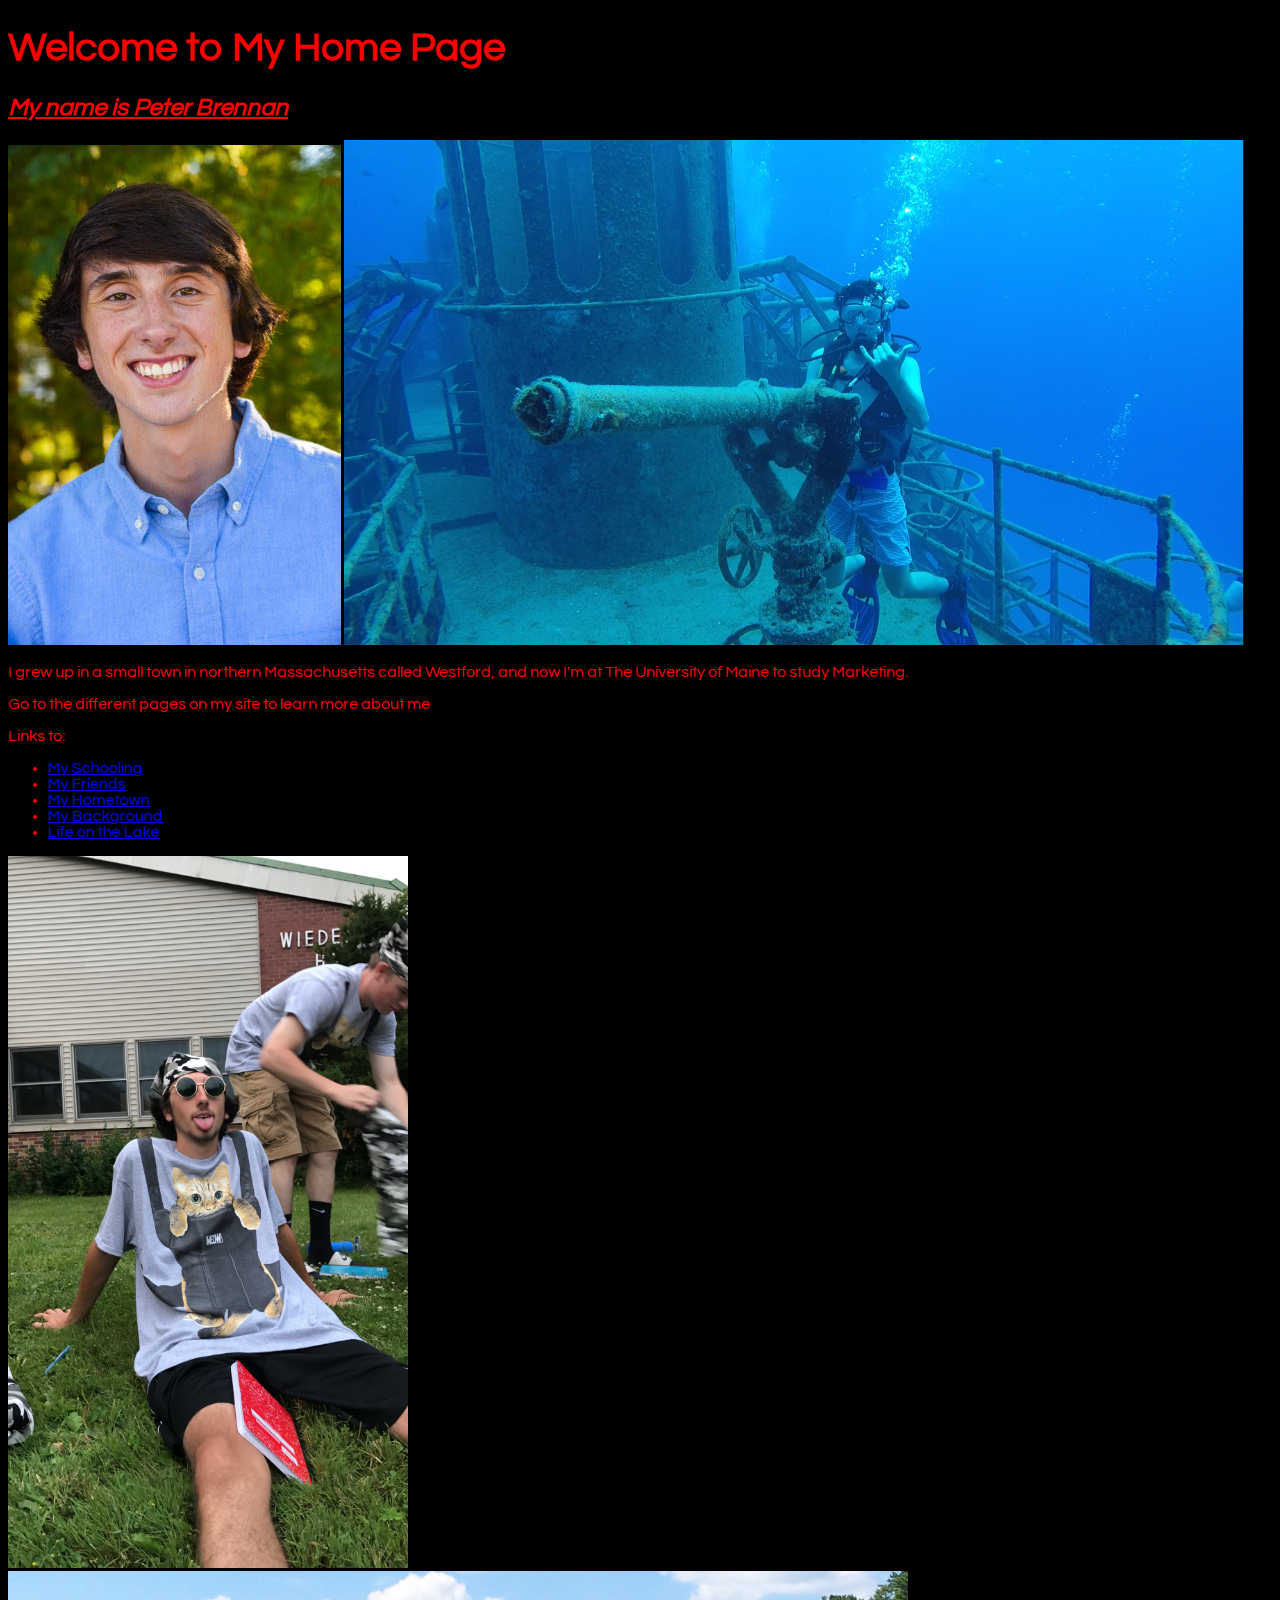
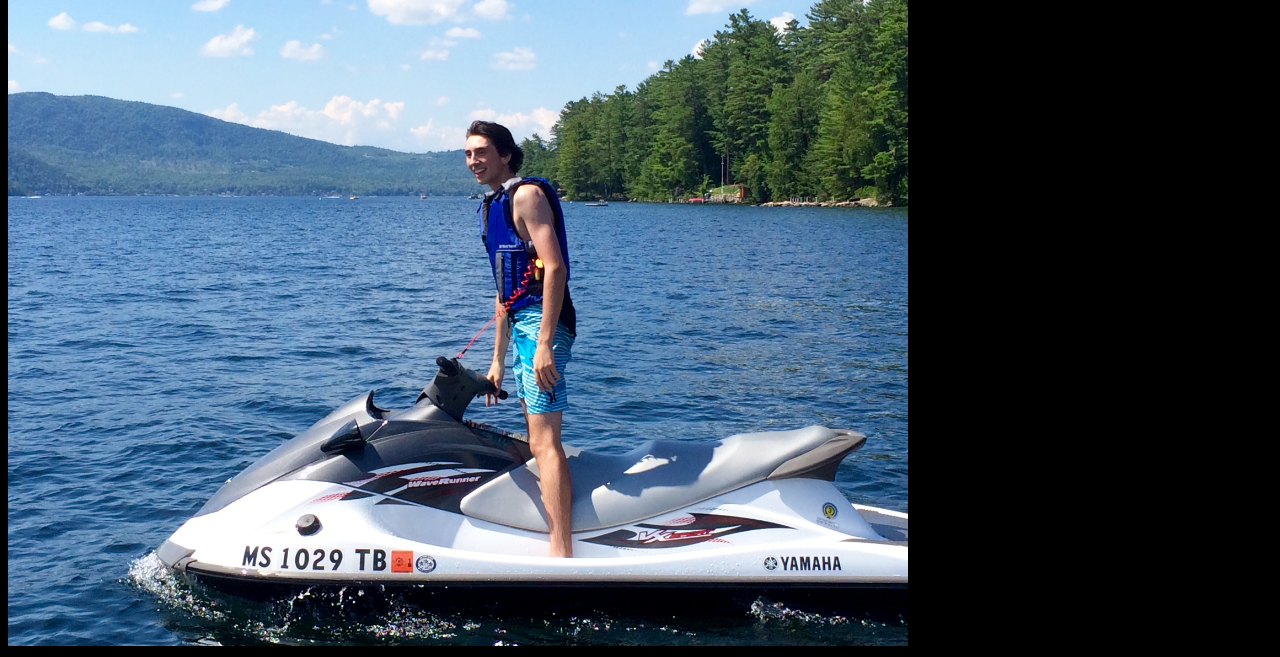
<file: index.html>
<!DOCTYPE html>
<html>
	<head>
		<title>First Web Page</title>
	<link rel="stylesheet" href="styles.css" />
	<link href="https://fonts.googleapis.com/css?family=Questrial" rel="stylesheet" />
	</head>	
	<body>
	
<h1>Welcome to My Home Page</h2>
	
	
<h2>My name is Peter Brennan</h2>
<img src="me.jpg" />
<img src="scuba.jpg" width="900" />

<p> I grew up in a small town in northern Massachusetts called Westford, and now I'm at The University of Maine to study Marketing. </p>	
<p> Go to the different pages on my site to learn more about me</p>

Links to: 
<ul>
<li> <A href="myschooling.html"> My Schooling </A> </li>
<li> <A HREF="friends.html"> My Friends </A> </li>
<li> <a href="MyHometown.html"> My Hometown </a> </li>
<li> <a href="MyBackground.html"> My Background </a> </li>
<li> <a href="LakeWinni.html"> Life on the Lake </a> </li>
</ul>

	<img src="catshirt.jpg" width="400" />
	<img src="jetski.jpg" width="900" />
	


	</body>
</html>
</file>
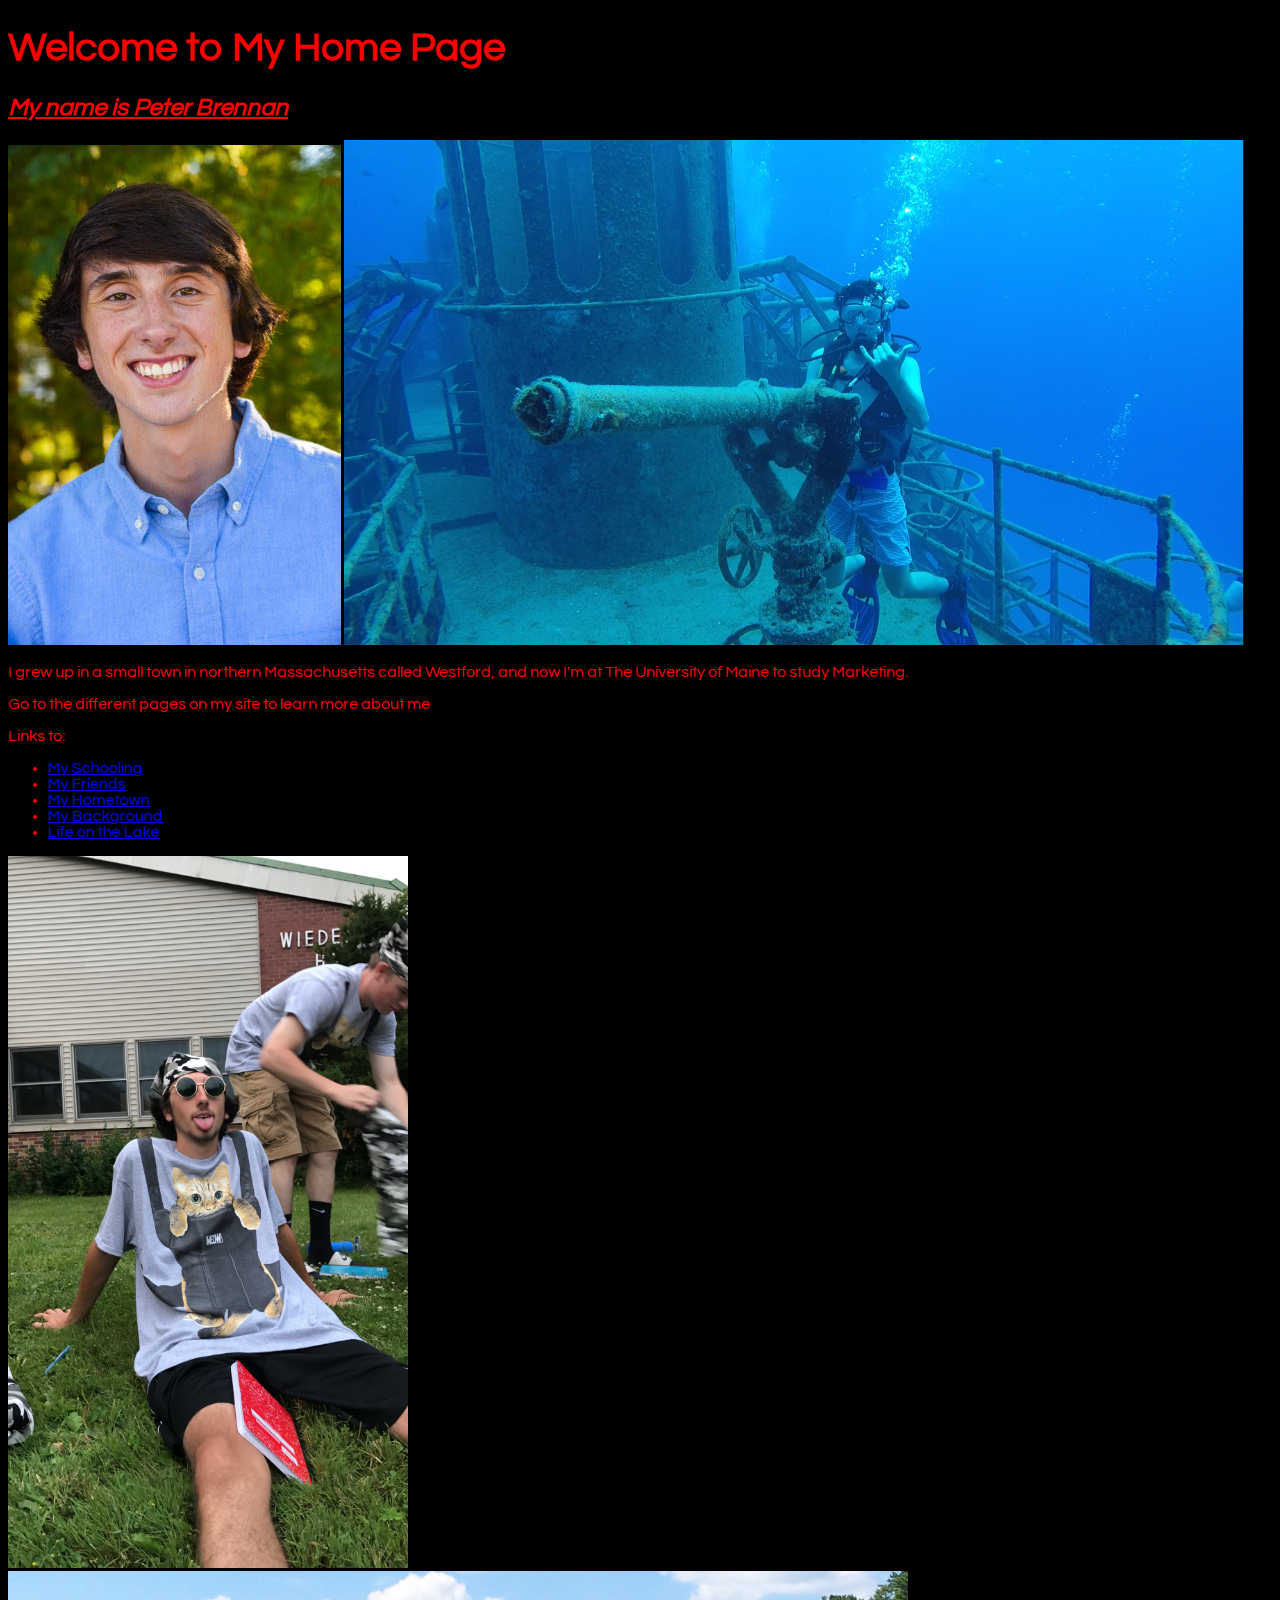
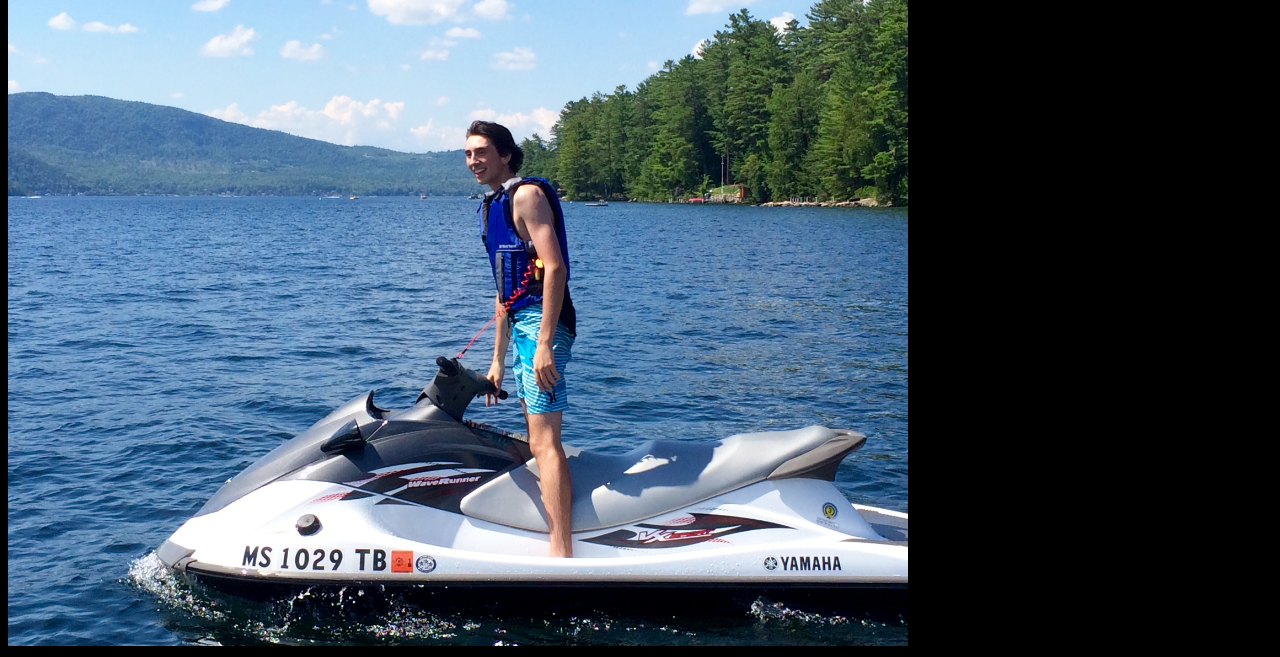
<file: indexcode.html>
<!DOCTYPE html>
<html>
	<head>
		<title>First Web Page</title>
	<link rel="stylesheet" href="styles.css" />
	<link href="https://fonts.googleapis.com/css?family=Questrial" rel="stylesheet" />
	</head>	
	<body>
	
<h1>Welcome to My Home Page</h2>
	
	
<h2>My name is Peter Brennan</h2>
<img src="me.jpg" />
<img src="scuba.jpg" width="900" />

<p> I grew up in a small town in northern Massachusetts called Westford, and now I'm at The University of Maine to study Marketing. </p>	
<p> Go to the different pages on my site to learn more about me</p>

Links to: 
<ul>
<li> <A href="myschooling.html"> My Schooling </A> </li>
<li> <A HREF="friends.html"> My Friends </A> </li>
<li> <a href="MyHometown.html"> My Hometown </a> </li>
<li> <a href="MyBackground.html"> My Background </a> </li>
<li> <a href="LakeWinni.html"> Life on the Lake </a> </li>
</ul>

	<img src="catshirt.jpg" width="400" />
	<img src="jetski.jpg" width="900" />
	


	</body>
</html>
</file>
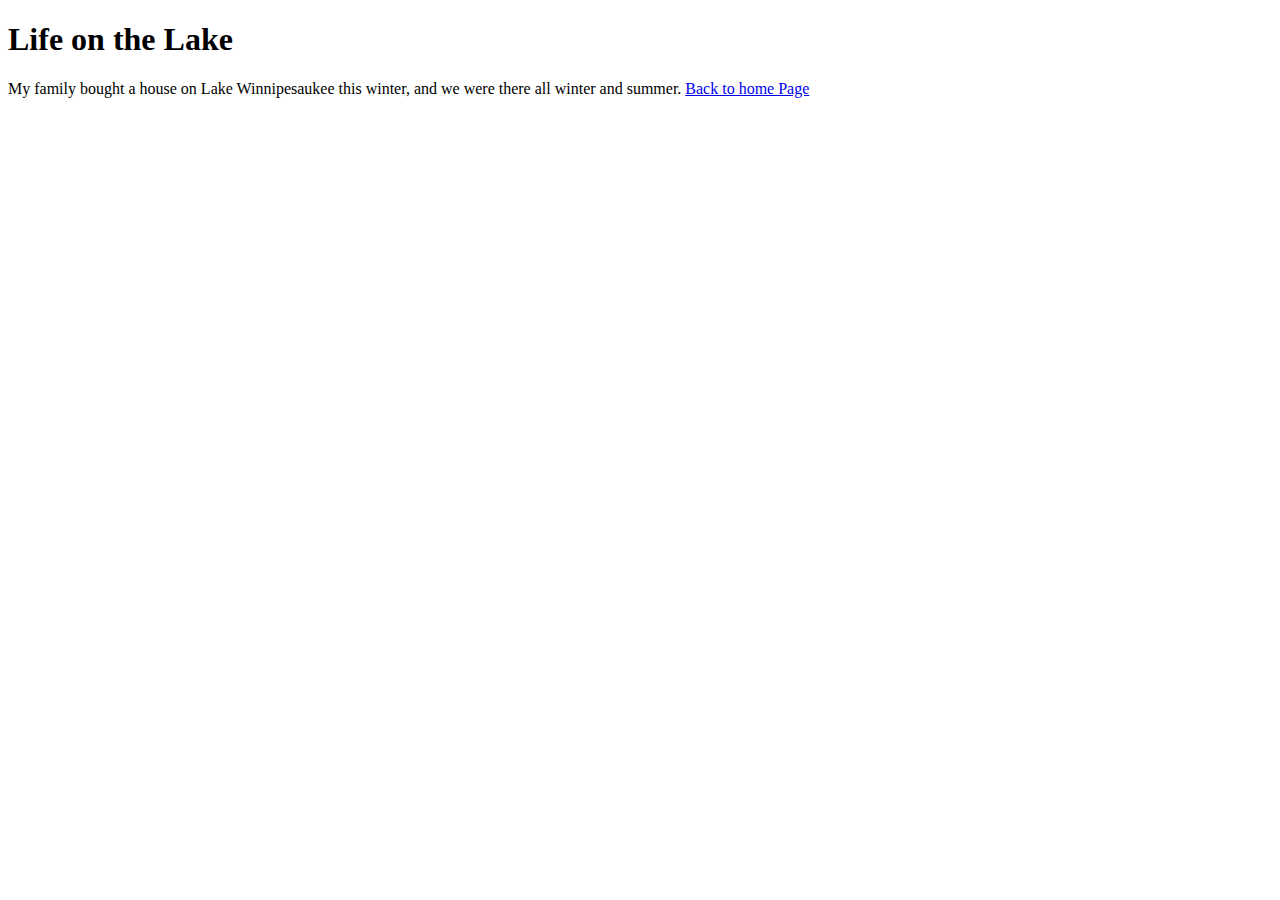
<file: LakeWInni.html>
<!DOCTYPE html>
<html>
<head>
	<title>Lake Life</title>
	<meta name="generator" content="BBEdit 11.6" />
</head>
<body>
<h1>Life on the Lake</h1>
My family bought a house on Lake Winnipesaukee this winter, and we were there all winter and summer.
<a href="indexcode.html"> Back to home Page </a>
</body>
</html>
</file>
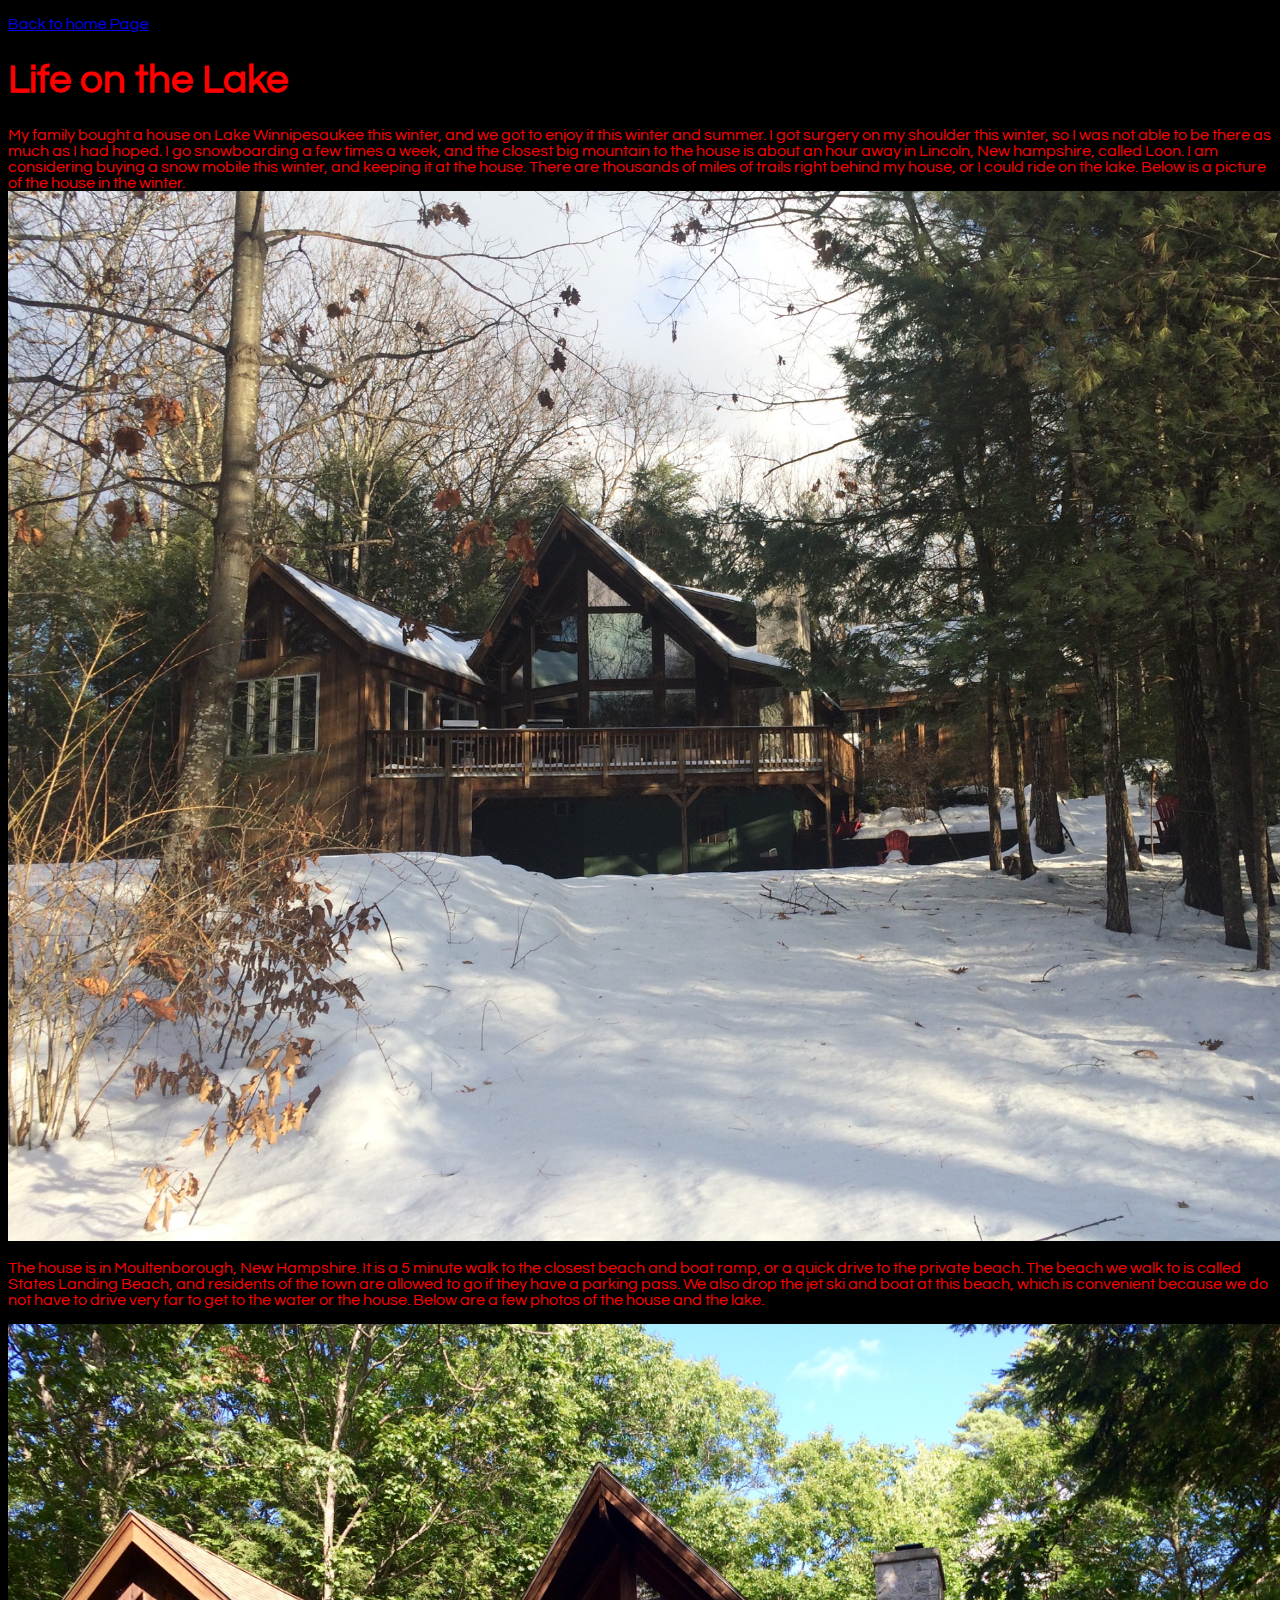
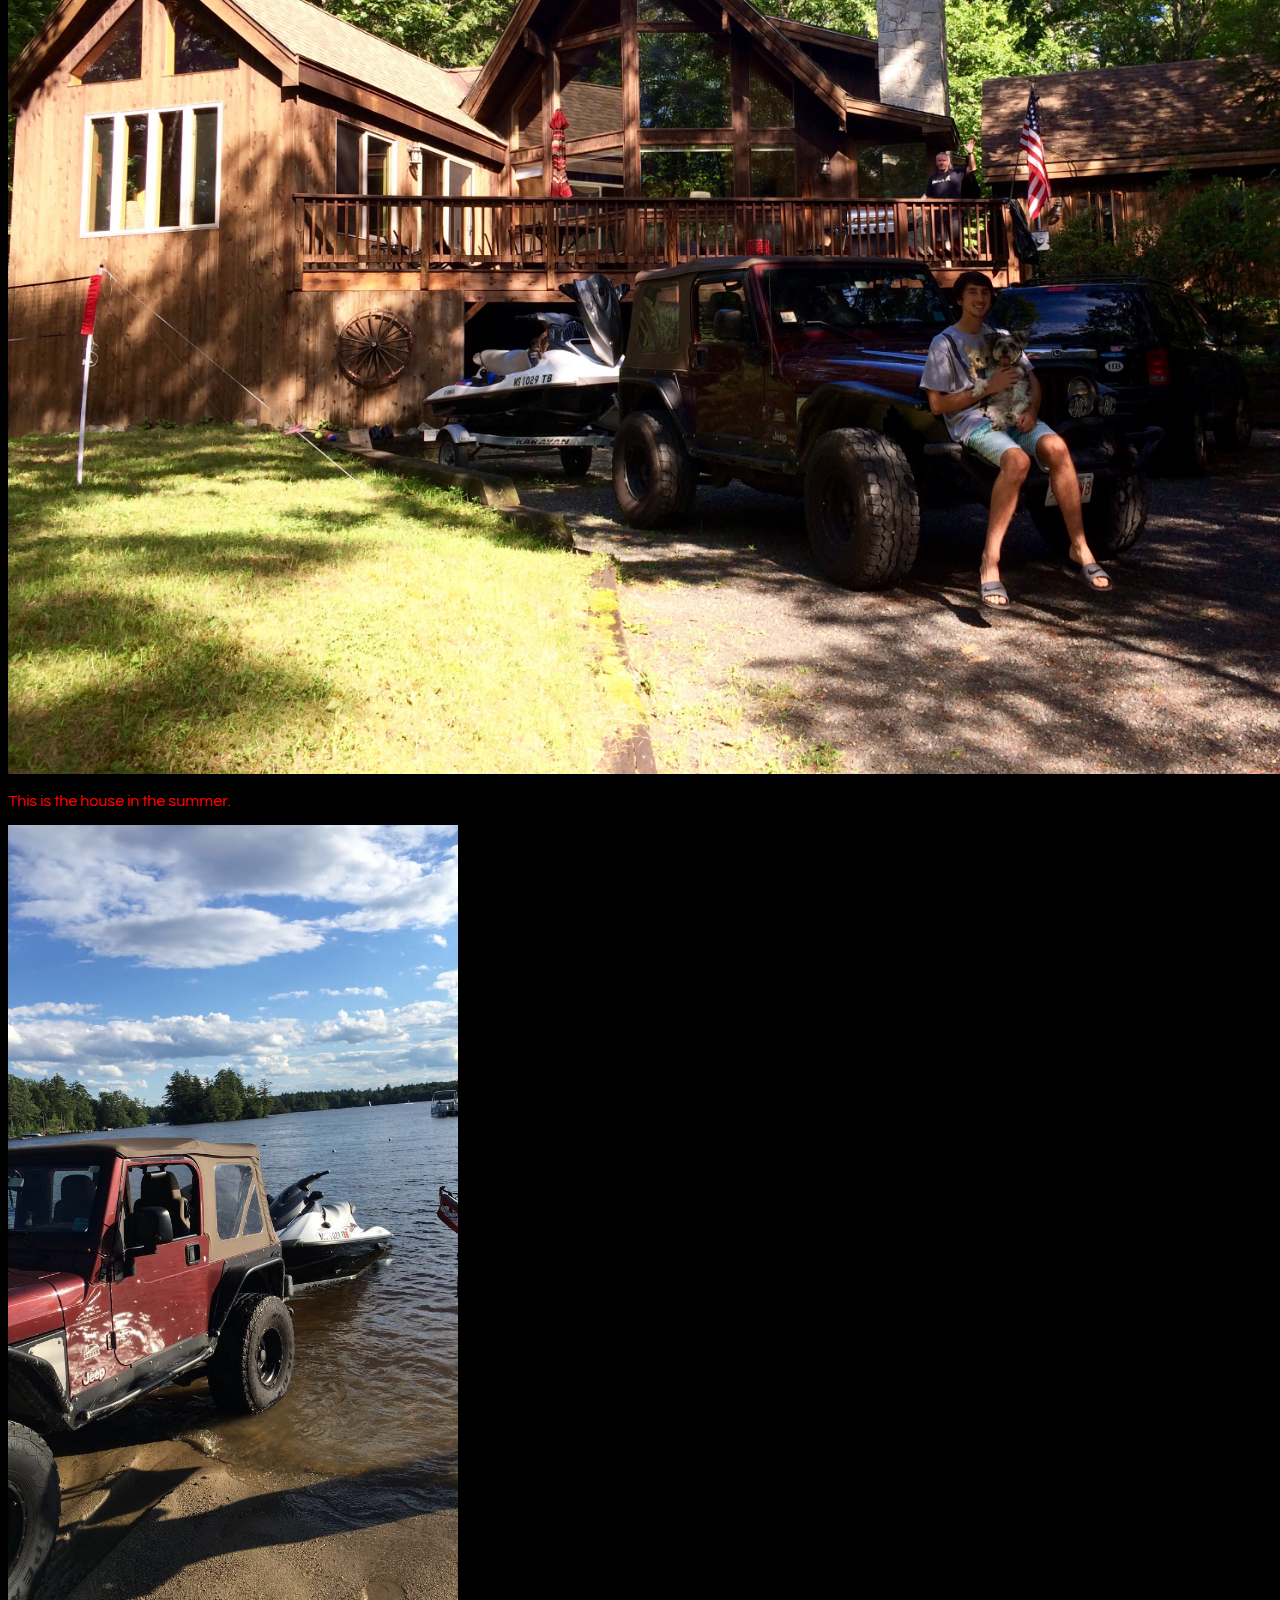
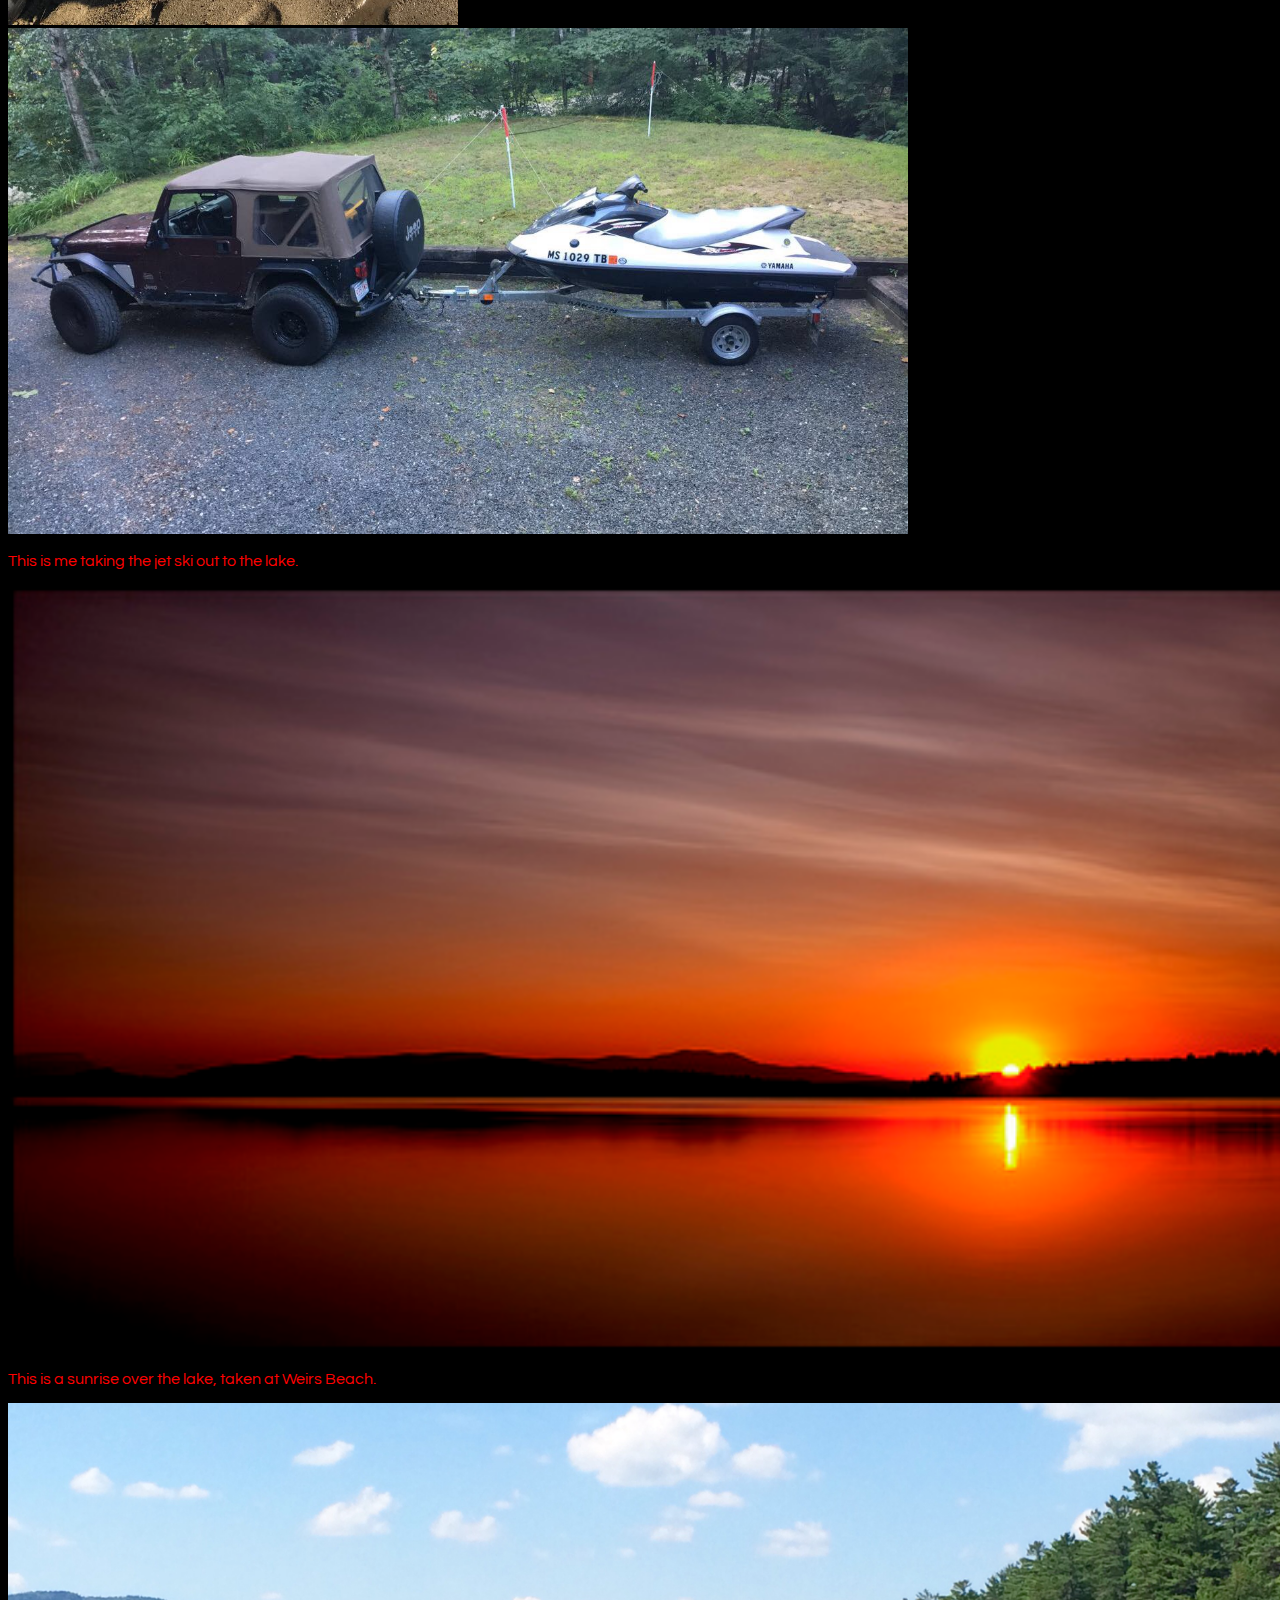
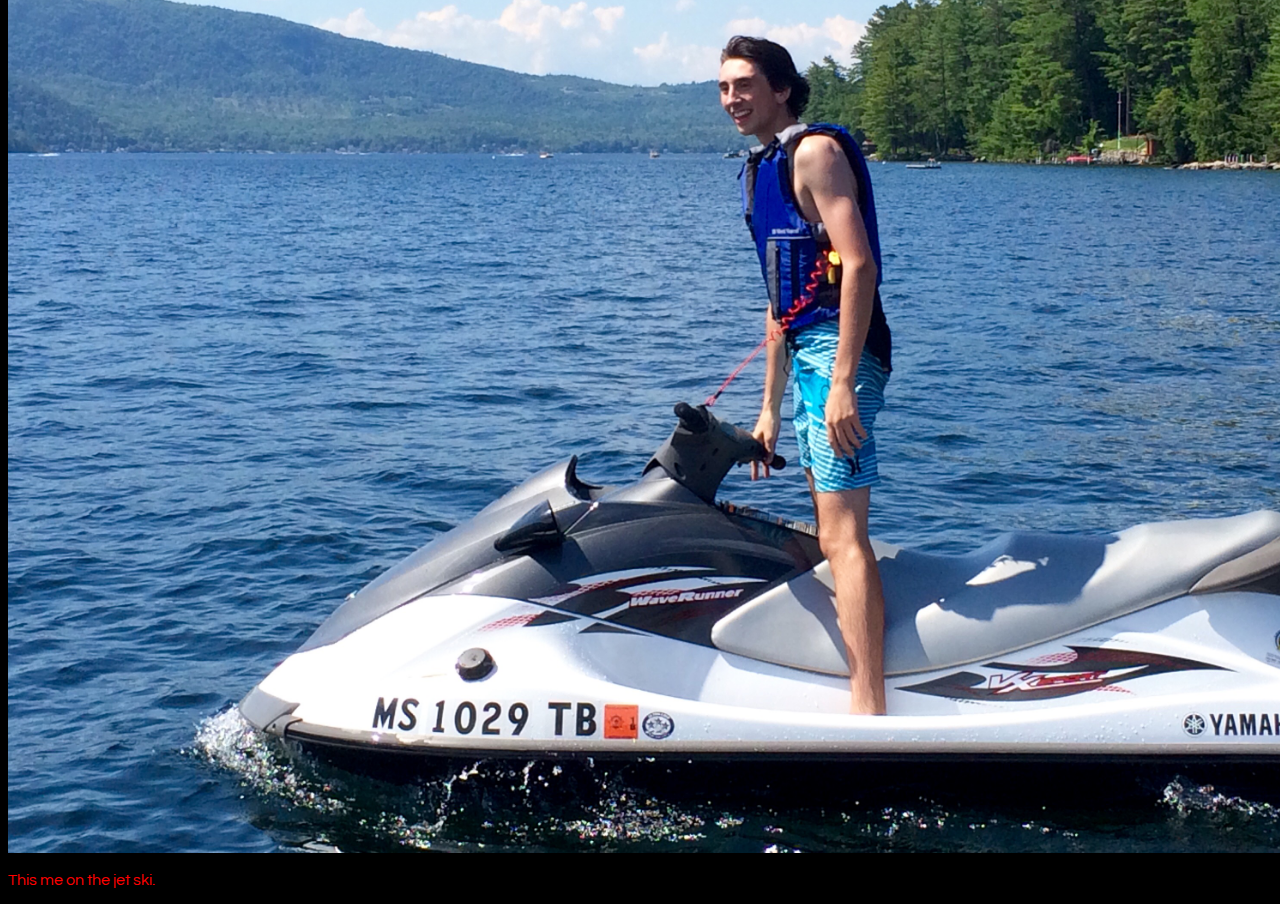
<file: lakewinni.html>
<!DOCTYPE html>
<html>
<head>
	<link rel="stylesheet" href="styles.css" />
	<link href="https://fonts.googleapis.com/css?family=Questrial" rel="stylesheet" />

	<title>Life on Lake Winnipesaukee</title>
	<meta name="generator" content="BBEdit 11.6" />
</head>
<body>
<p> <a href="index.html"> Back to home Page </a> </p>
<h1>Life on the Lake</h1>
<p>My family bought a house on Lake Winnipesaukee this winter, and we got to enjoy it this winter and summer. I got surgery on my shoulder this winter, so I was not able to be there as much as I had hoped. I go snowboarding a few times a week, and the closest big mountain to the house is about an hour away in Lincoln, New hampshire, called Loon. I am considering buying a snow mobile this winter, and keeping it at the house. There are thousands of miles of trails right behind my house, or I could ride on the lake. Below is a picture of the house in the winter.

<img src="winterhouse.jpg" width="1400" /> </p>

<P> The house is in Moultenborough, New Hampshire. It is a 5 minute walk to the closest beach and boat ramp, or a quick drive to the private beach. The beach we walk to is called States Landing Beach, and residents of the town are allowed to go if they have a parking pass. We also drop the jet ski and boat at this beach, which is convenient because we do not have to drive very far to get to the water or the house. Below are a few photos of the house and the lake. </p>

<img src="summerhouse.jpg" width="1400" />
<p> This is the house in the summer. </p>
<img src="boatramp.jpg" height="800" />
<img src="trailer.jpg" width="900" />
<p> This is me taking the jet ski out to the lake. </p>
<img src="sunrise.jpg" width="1400" />
<p> This is a sunrise over the lake, taken at Weirs Beach. </p>
<img src="jetski.jpg" width="1400" />
<p> This me on the jet ski. </p>
</body>
</html>
</file>
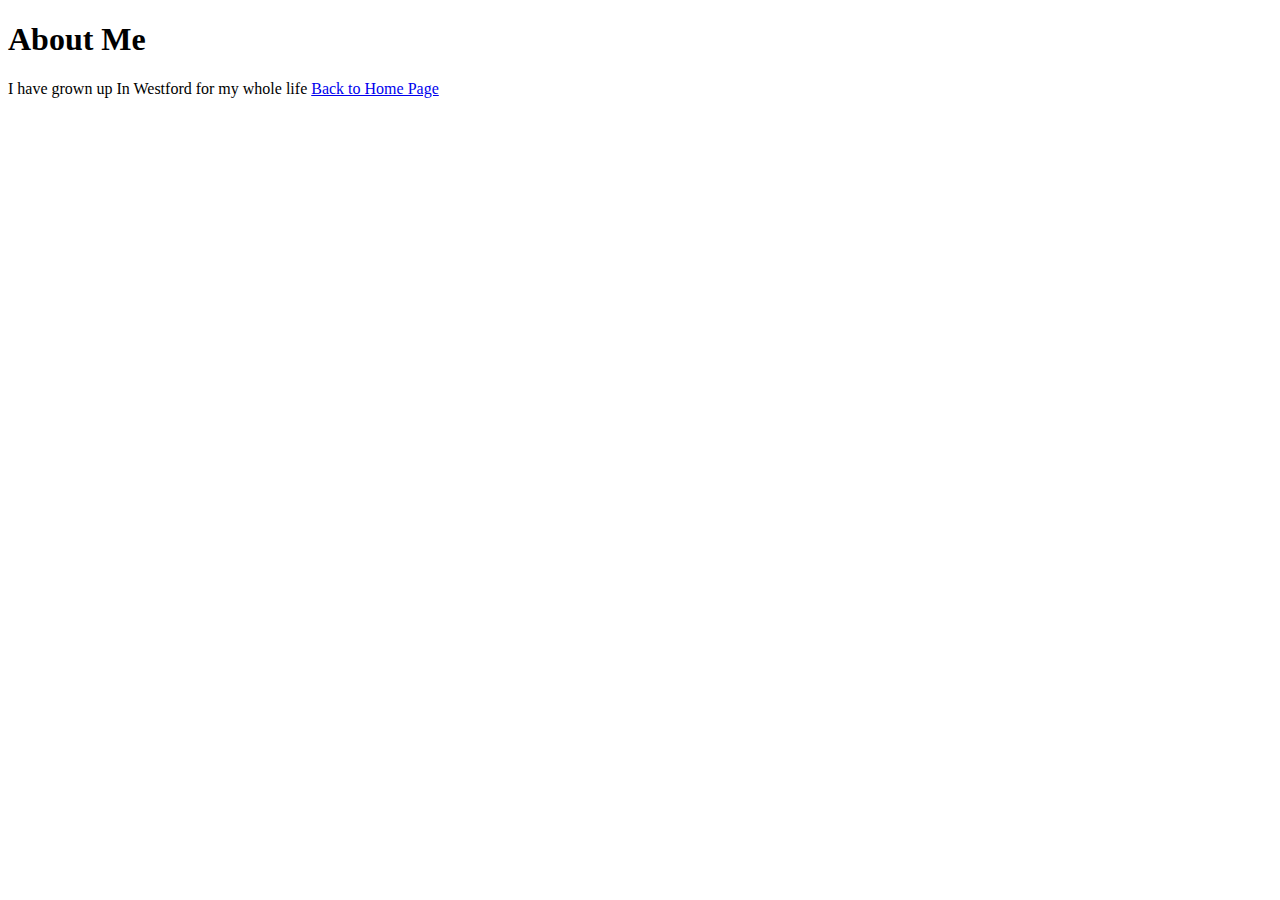
<file: MyBackground.html>
<!DOCTYPE html>
<html>
<head>
	<title>My Background</title>
	<meta name="generator" content="BBEdit 11.6" />
</head>
<body>
<h1>About Me</h1>
I have grown up In Westford for my whole life
<a href="indexcode.html"> Back to Home Page </a>
</body>
</html>
</file>
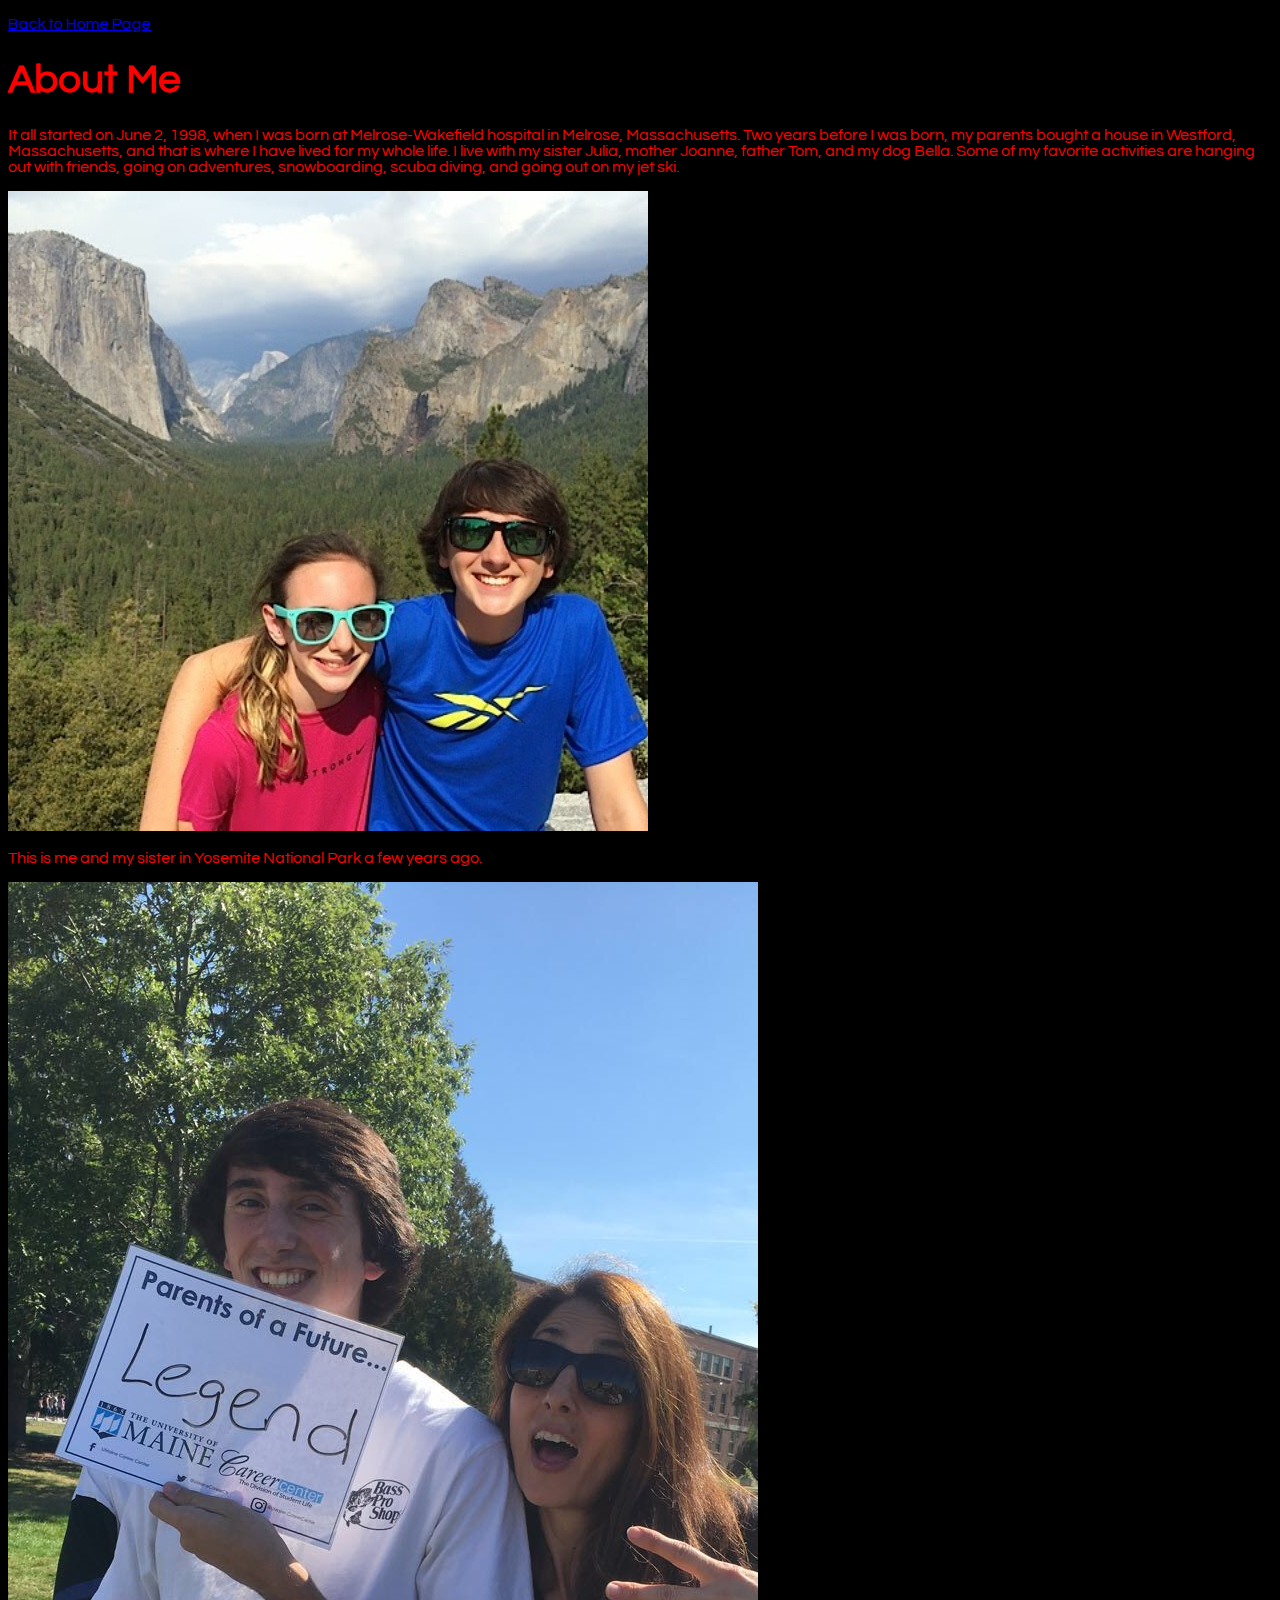
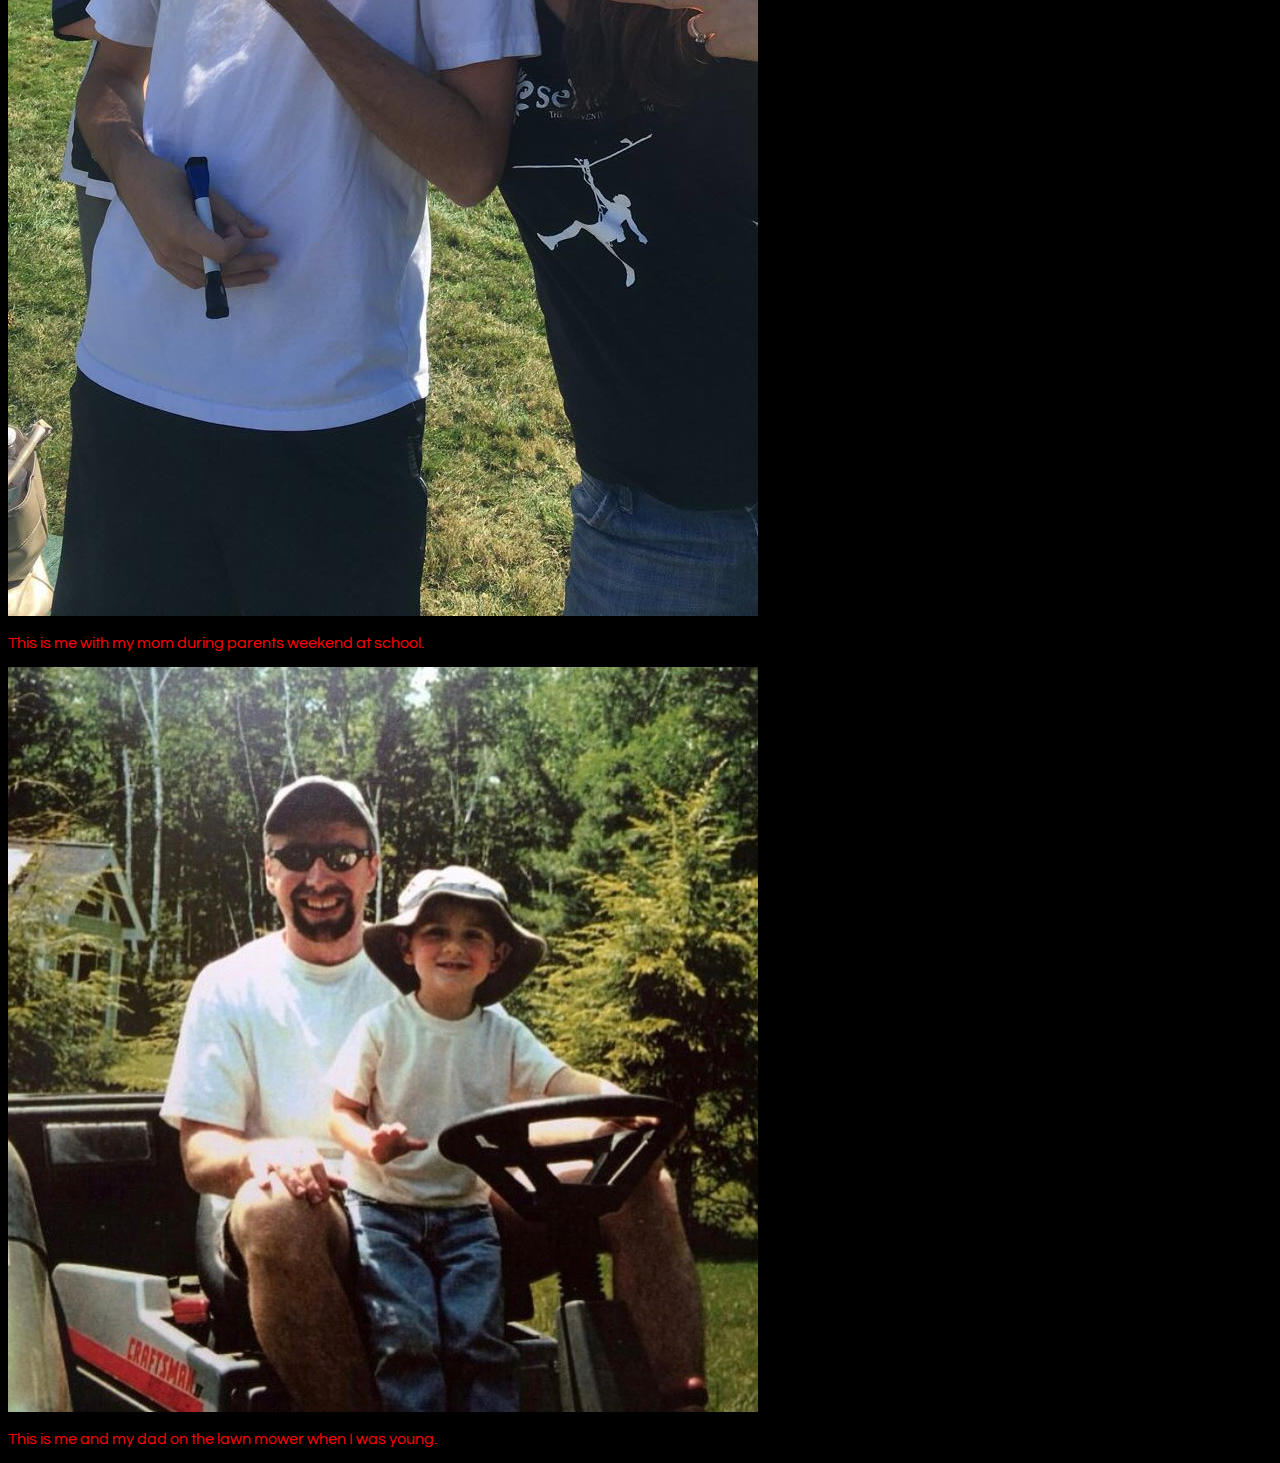
<file: mybackground.html>
<!DOCTYPE html>
<html>
<head>
	<link rel="stylesheet" href="styles.css" />
	<link href="https://fonts.googleapis.com/css?family=Questrial" rel="stylesheet" />

	<title>My Background</title>
	<meta name="generator" content="BBEdit 11.6" />
</head>
<body>
<p> <a href="indexcode.html"> Back to Home Page </a> </p>
<h1>About Me</h1>
<p> It all started on June 2, 1998, when I was born at Melrose-Wakefield hospital in Melrose, Massachusetts. Two years before I was born, my parents bought a house in Westford, Massachusetts, and that is where I have lived for my whole life. I live with my sister Julia, mother Joanne, father Tom, and my dog Bella. Some of my favorite activities are hanging out with friends, going on adventures, snowboarding, scuba diving, and going out on my jet ski. </p>
<img src="julia.jpg" />
<p> This is me and my sister in Yosemite National Park a few years ago. </p>
<img src="mom.jpg" />
<p> This is me with my mom during parents weekend at school. </p>
<img src="dad.jpg" />
<p> This is me and my dad on the lawn mower when I was young. </p>
</body>
</html>
</file>
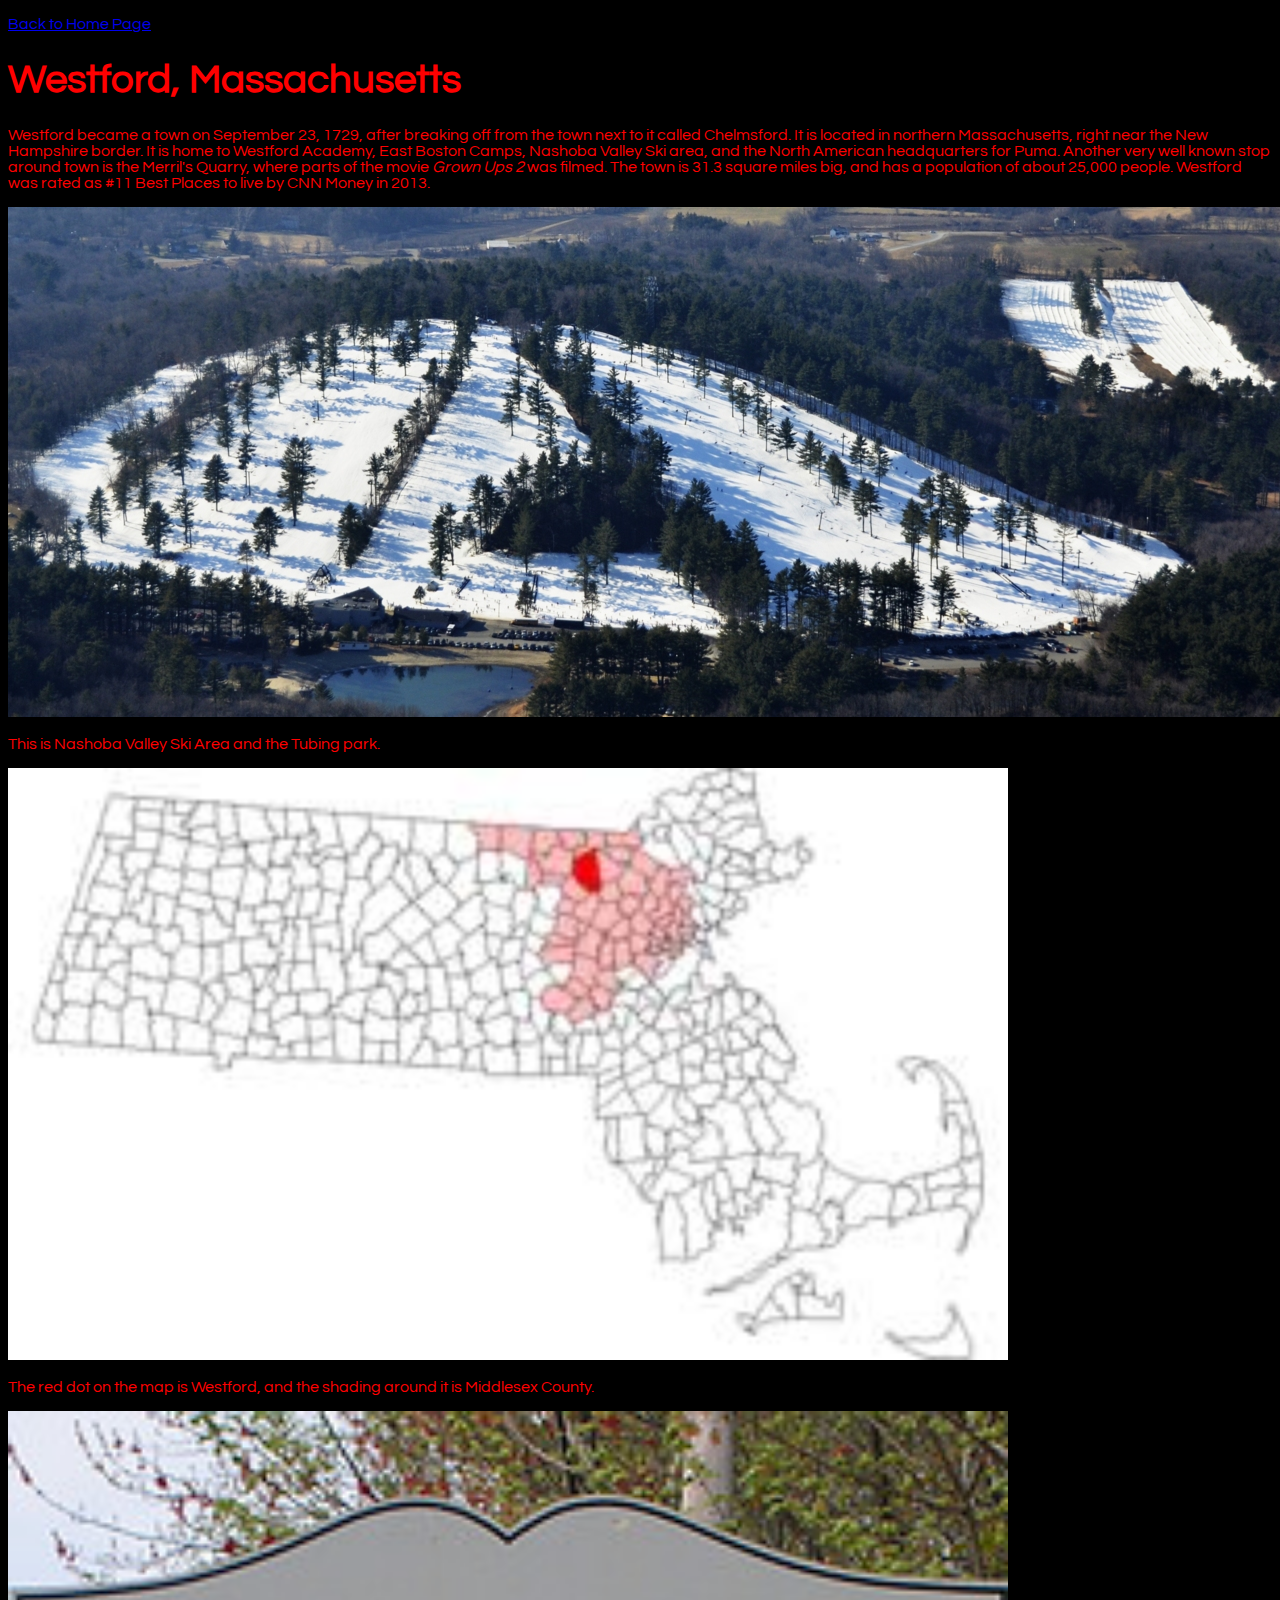
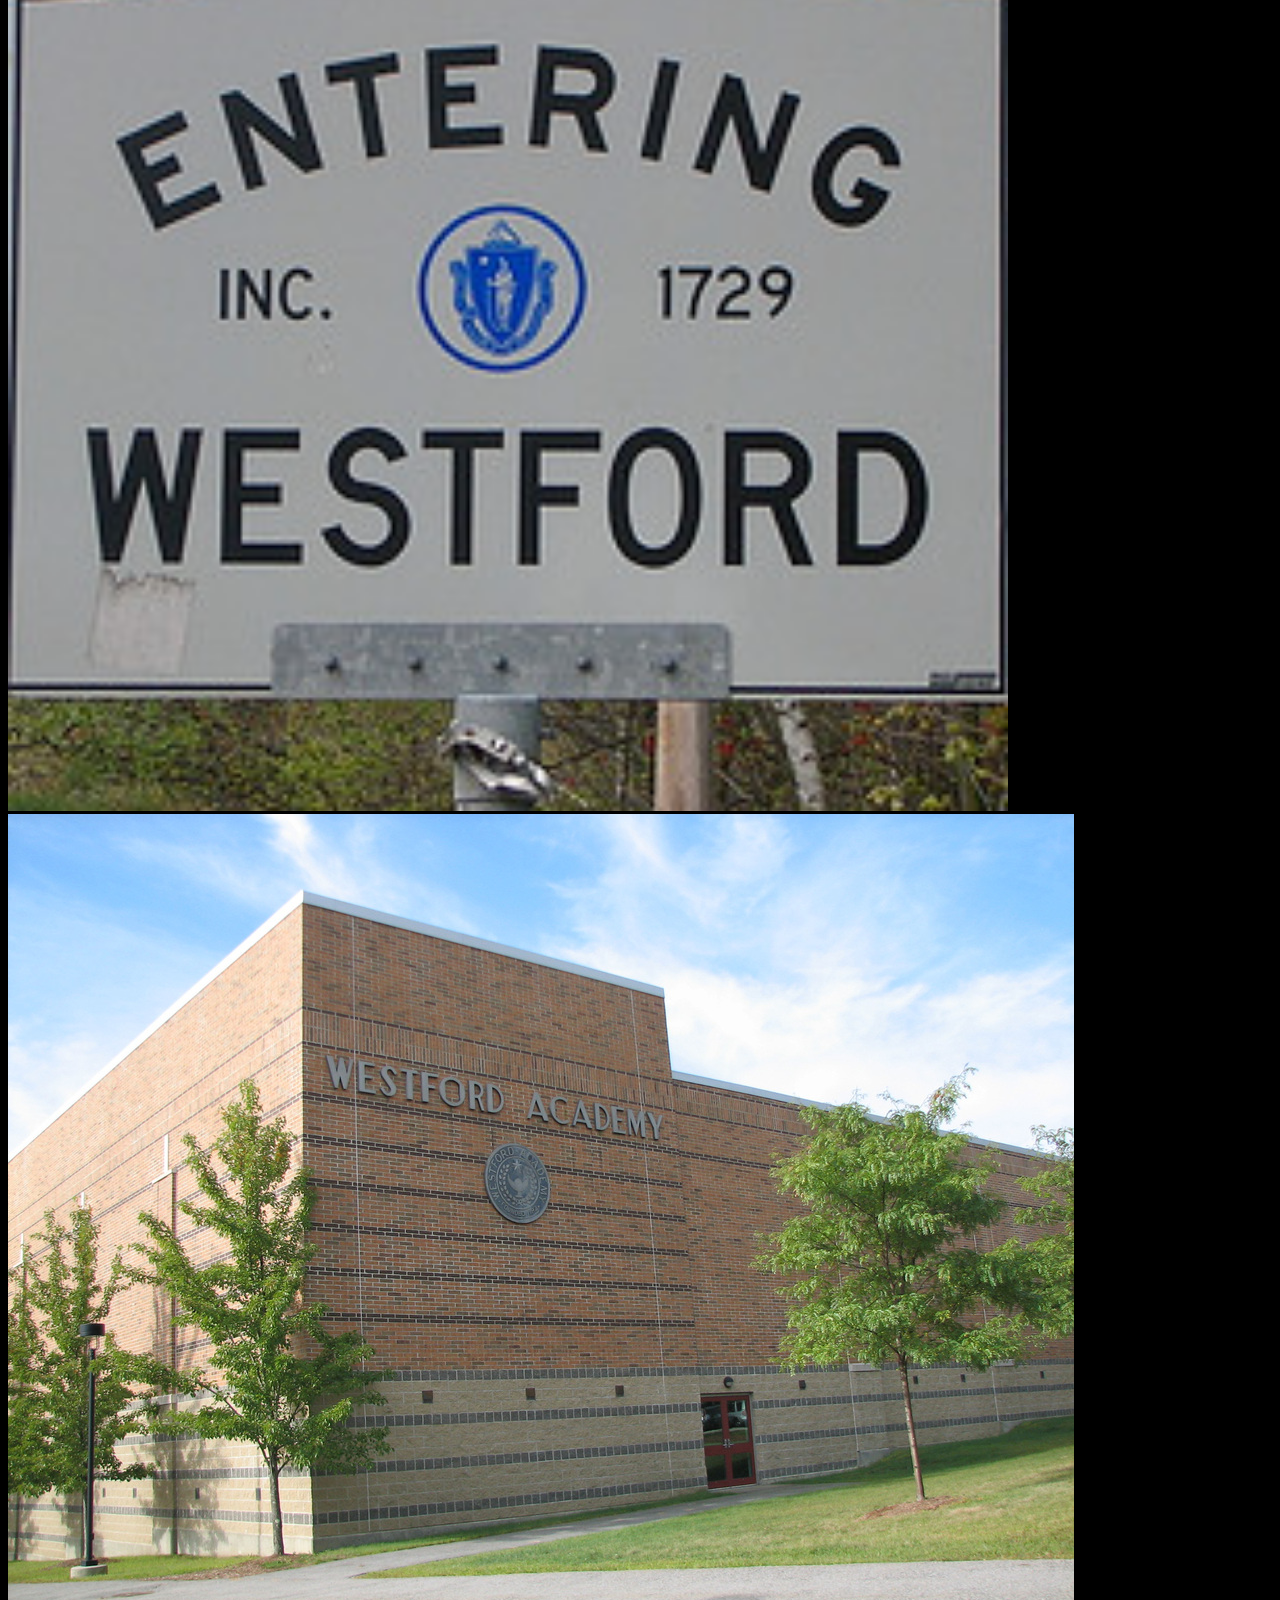
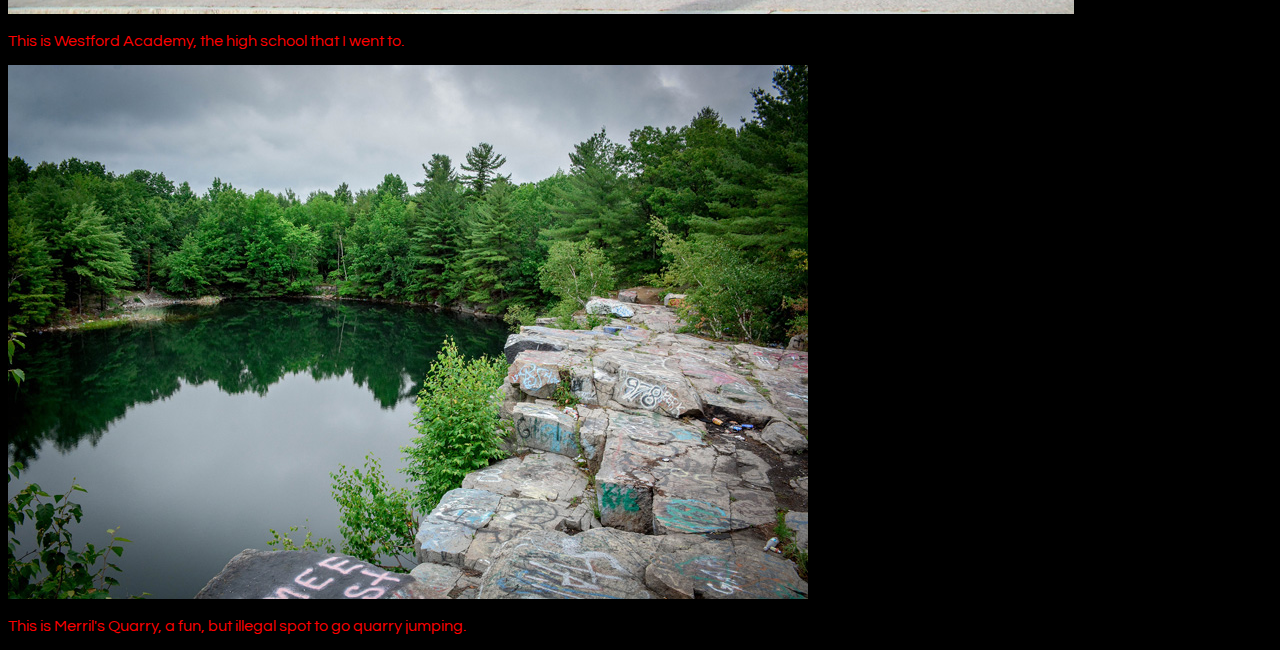
<file: myhometown.html>
<!DOCTYPE html>
<html>
<head>
	<link rel="stylesheet" href="styles.css" />
	<link href="https://fonts.googleapis.com/css?family=Questrial" rel="stylesheet" />

	<title>My Hometown</title>
	<meta name="generator" content="BBEdit 11.6" />
</head>
<body>
<p> <a href="indexcode.html"> Back to Home Page </a> </p>
<h1>Westford, Massachusetts</h1>
<p> Westford became a town on September 23, 1729, after breaking off from the town next to it called Chelmsford. It is located in northern Massachusetts, right near the New Hampshire border. It is home to Westford Academy, East Boston Camps, Nashoba Valley  Ski area, and the North American headquarters for Puma. Another very well known stop around town is the Merril's Quarry, where parts of the movie <i>Grown Ups 2</i> was filmed. The town is 31.3 square miles big, and has a population of about 25,000 people. Westford was rated as #11 Best Places to live by CNN Money in 2013. </p>
<img src="nashoba.jpg" />
<p> This is Nashoba Valley Ski Area and the Tubing park. </p>
<img src="map.jpg" width="1000" />
<p> The red dot on the map is Westford, and the shading around it is Middlesex County. </p>
<img src="westford.jpg" width="1000" />
<img src="wa.jpg" />
<p> This is Westford Academy, the high school that I went to. </p>
<img src="quarry.jpg" />
<p> This is Merril's Quarry, a fun, but illegal spot to go quarry jumping. </p>

</body>
</html>
</file>
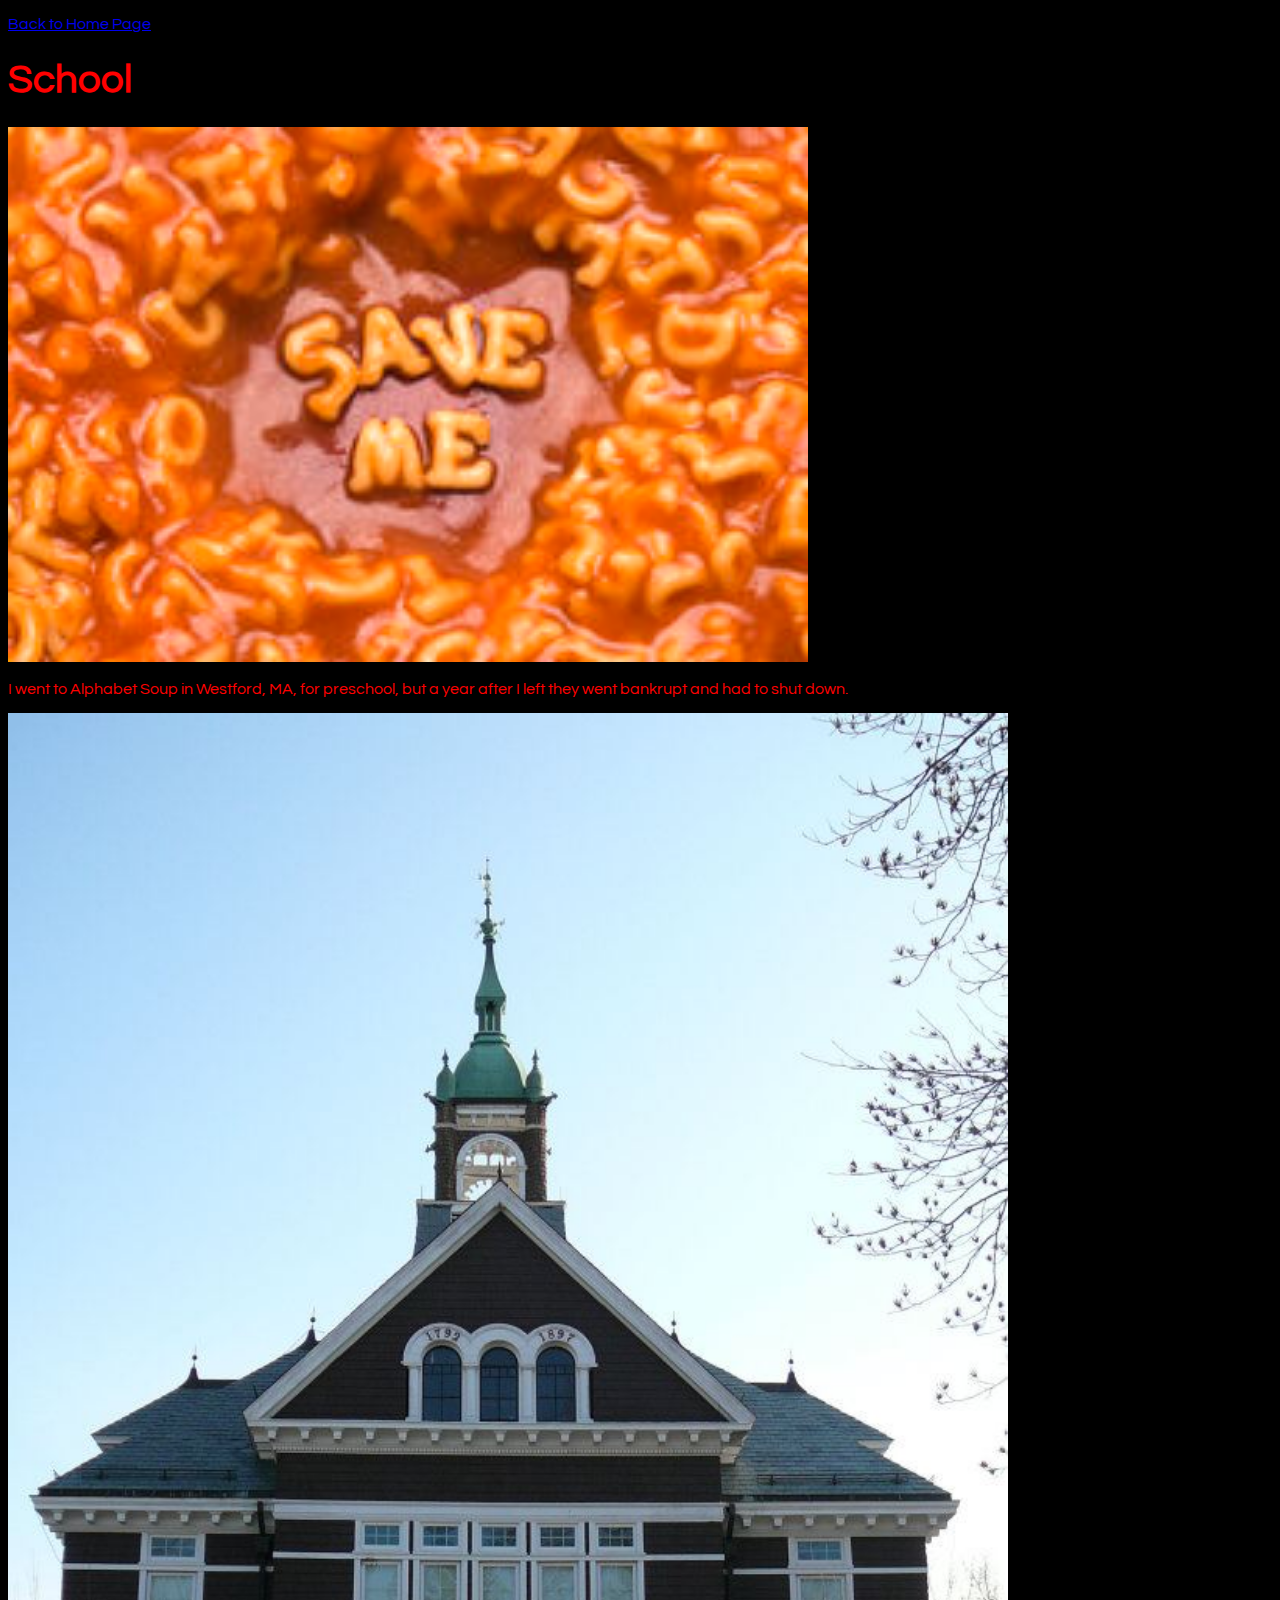
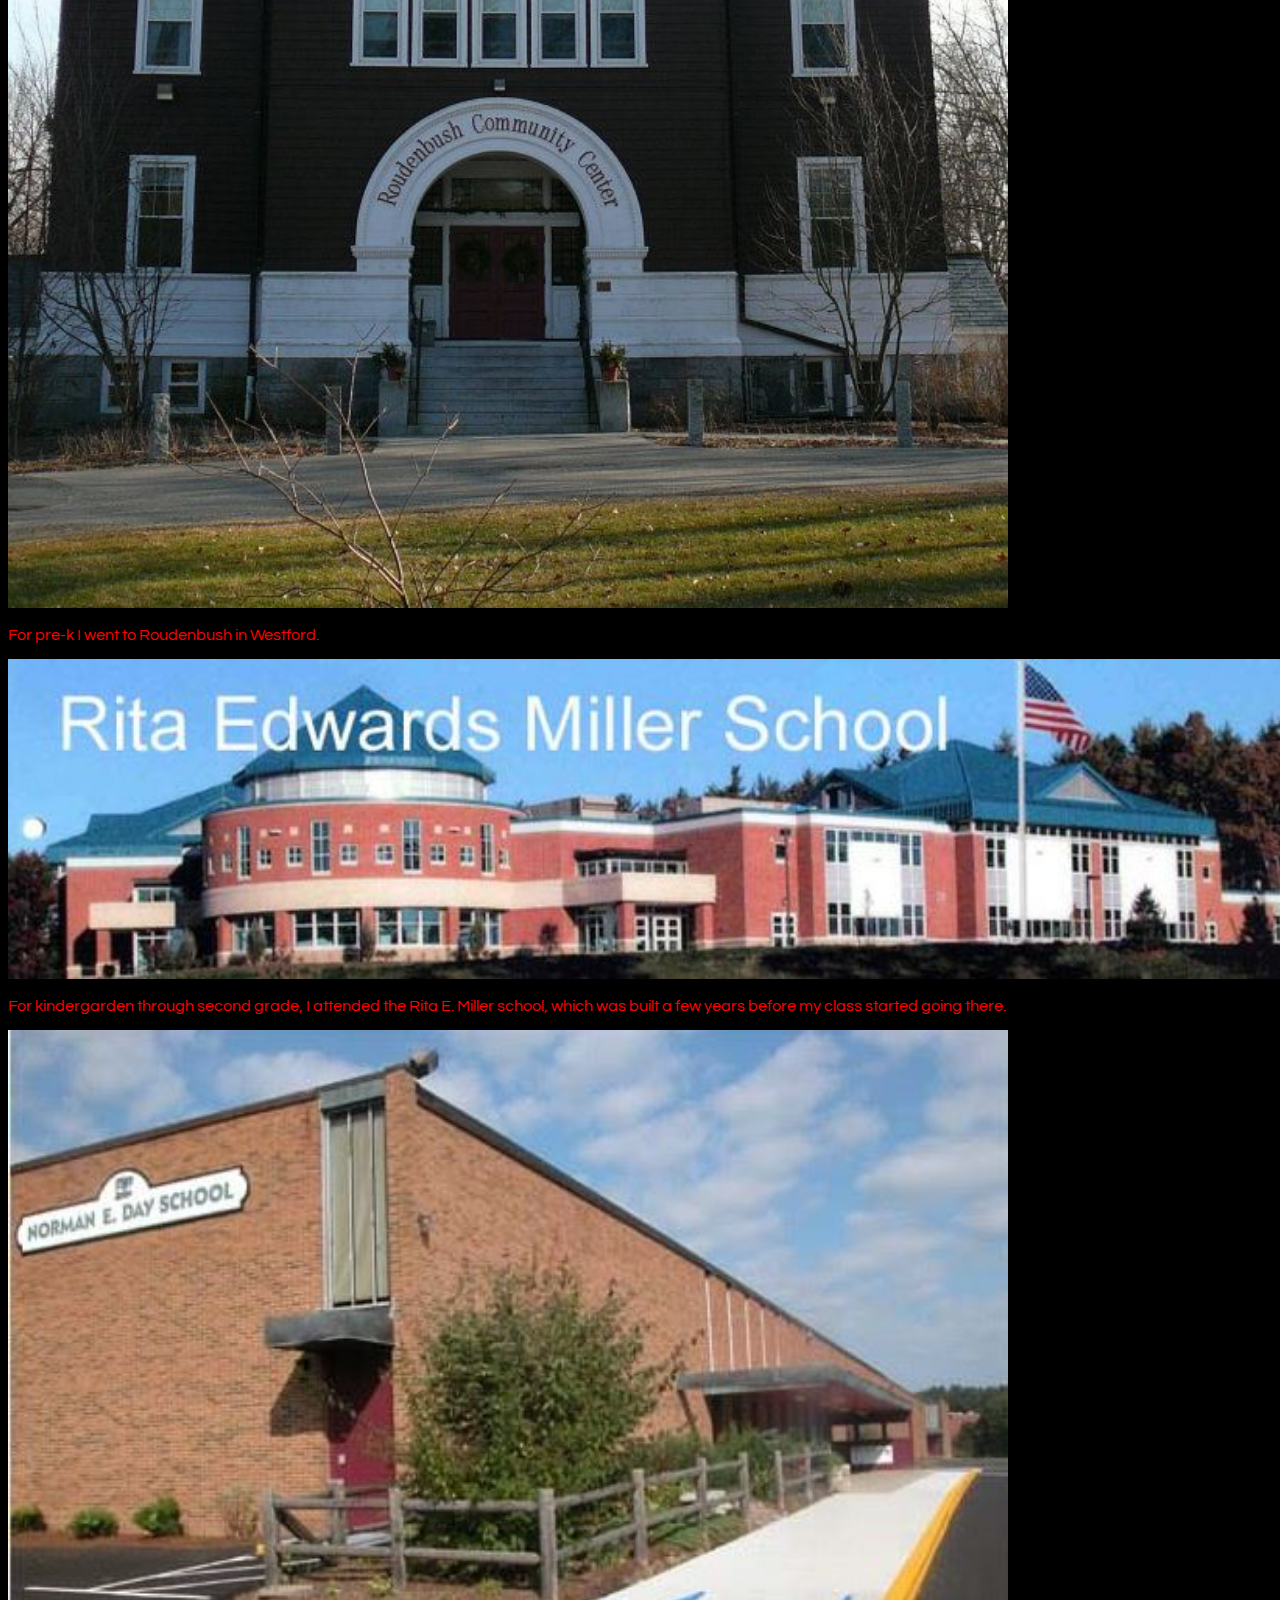
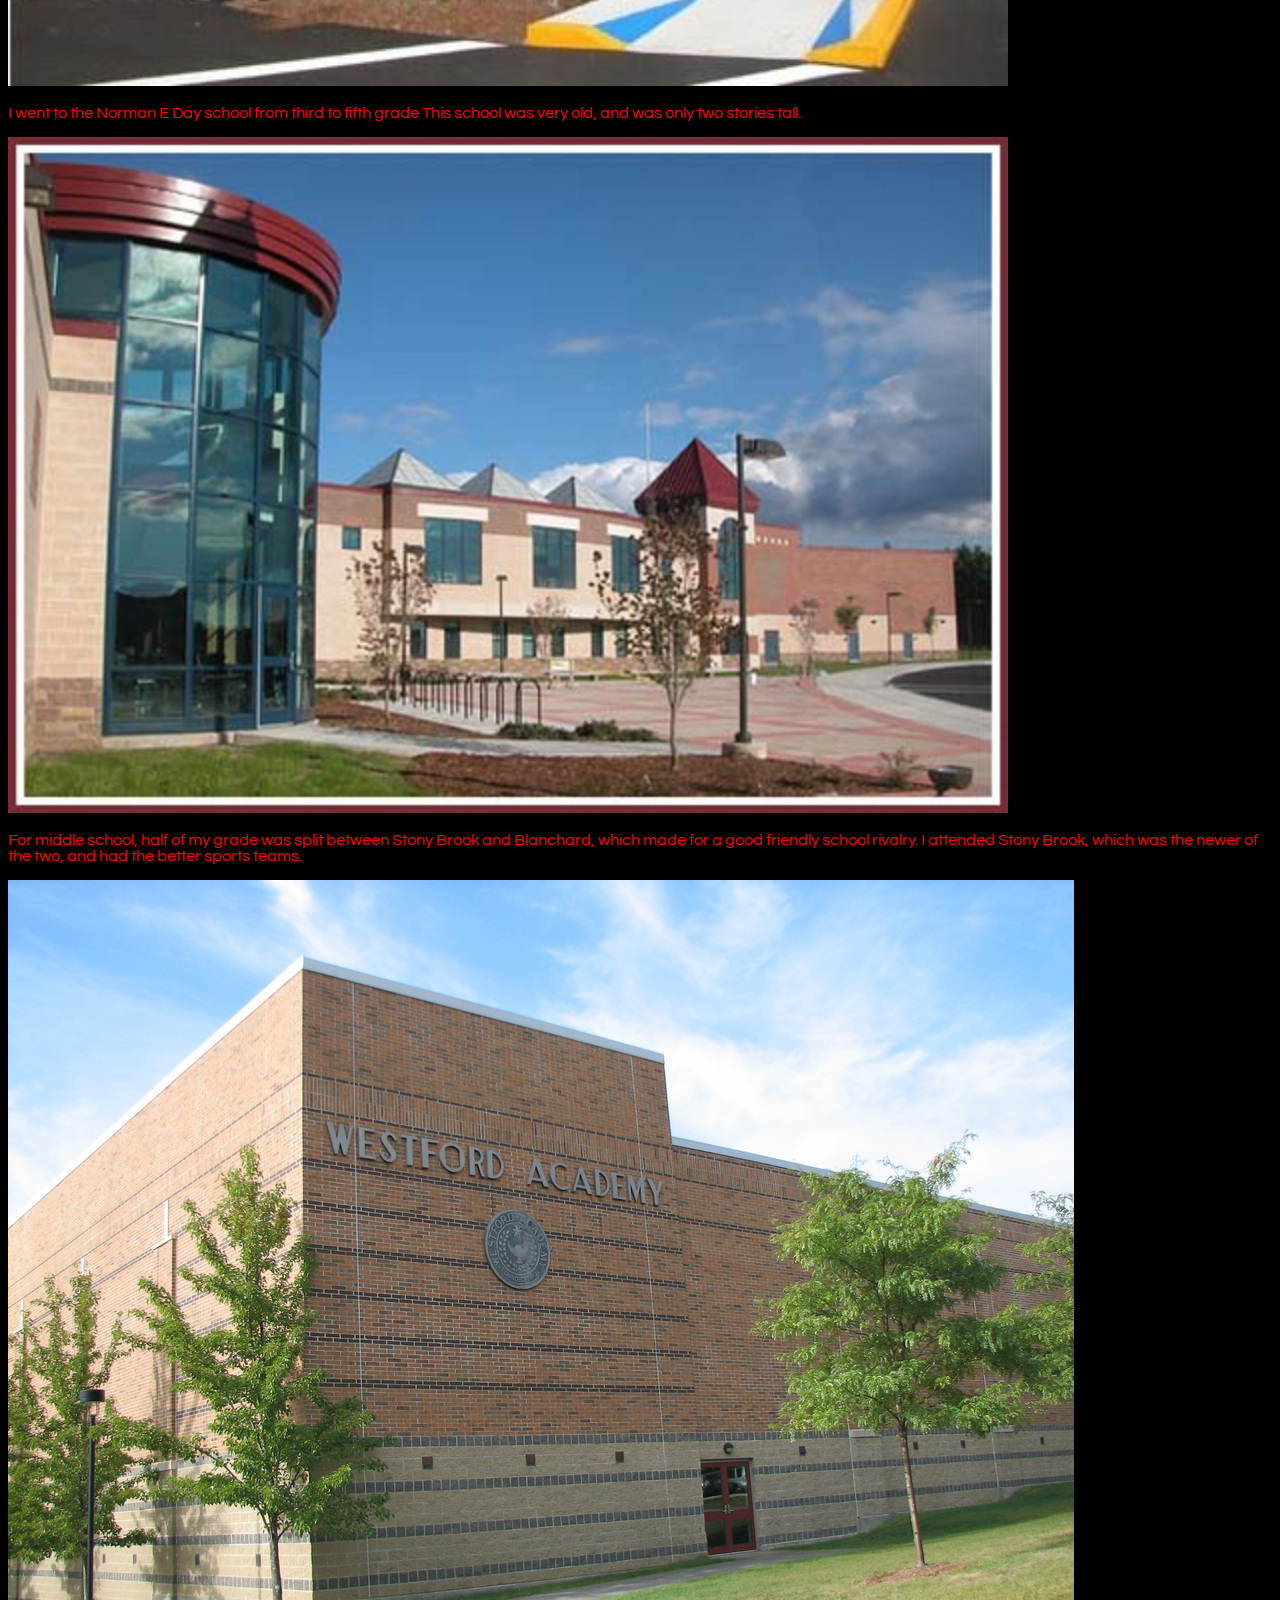
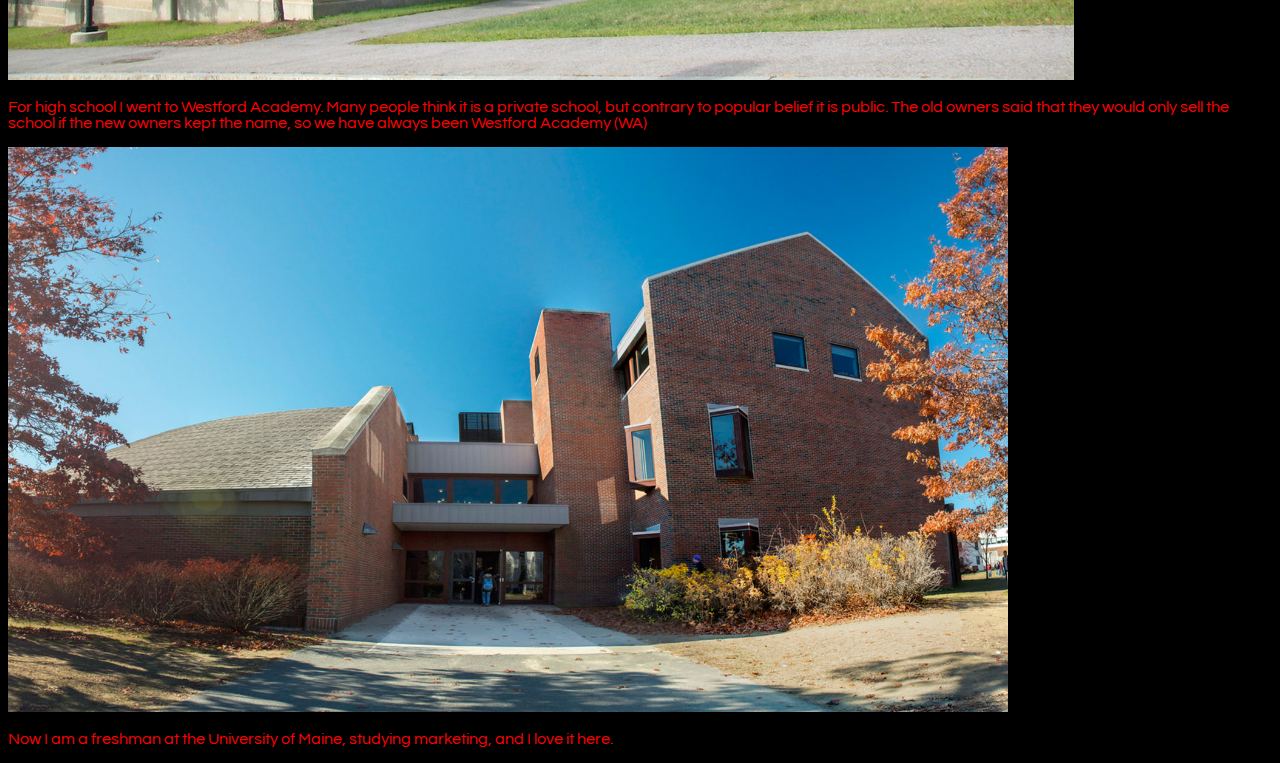
<file: myschooling.html>
<!DOCTYPE html>
<html>
<head>
	<link rel="stylesheet" href="styles.css" />
	<link href="https://fonts.googleapis.com/css?family=Questrial" rel="stylesheet" />

	<title>School</title>
	<meta name="generator" content="BBEdit 11.6" />
</head>
<body>
<p> <a href="indexcode.html"> Back to Home Page </a> </p>
<h1>School</h1>
<img src="alphabetsoup.jpg" width="800" />
<p>I went to Alphabet Soup in Westford, MA, for preschool, but a year after I left they went bankrupt and had to shut down. </p>
<img src="roudenbush.jpg" width=1000" />
<p>For pre-k I went to Roudenbush in Westford. </p>
<img src="miller.jpg" width="1400" />
 <p> For kindergarden through second grade, I attended the Rita E. Miller school, which was built a few years before my class started going there. <p>
 <img src="day.jpg" width="1000" />
<p> I went to the Norman E Day school from third to fifth grade This school was very old, and was only two stories tall. </p>
 <img src="stony.jpg" width="1000" />
<p> For middle school, half of my grade was split between Stony Brook and Blanchard, which made for a good friendly school rivalry. I attended Stony Brook, which was the newer of the two, and had the better sports teams. </p>
<img src="wa.jpg" />
<p> For high school I went to Westford Academy. Many people think it is a private school, but contrary to popular belief it is public. The old owners said that they would only sell the school if the new owners kept the name, so we have always been Westford Academy (WA) </p>
 <img src="dpc.jpg" width="1000" />
<p> Now I am a freshman at the University of Maine, studying marketing, and I love it here. </p>


</body>
</html>
</file>
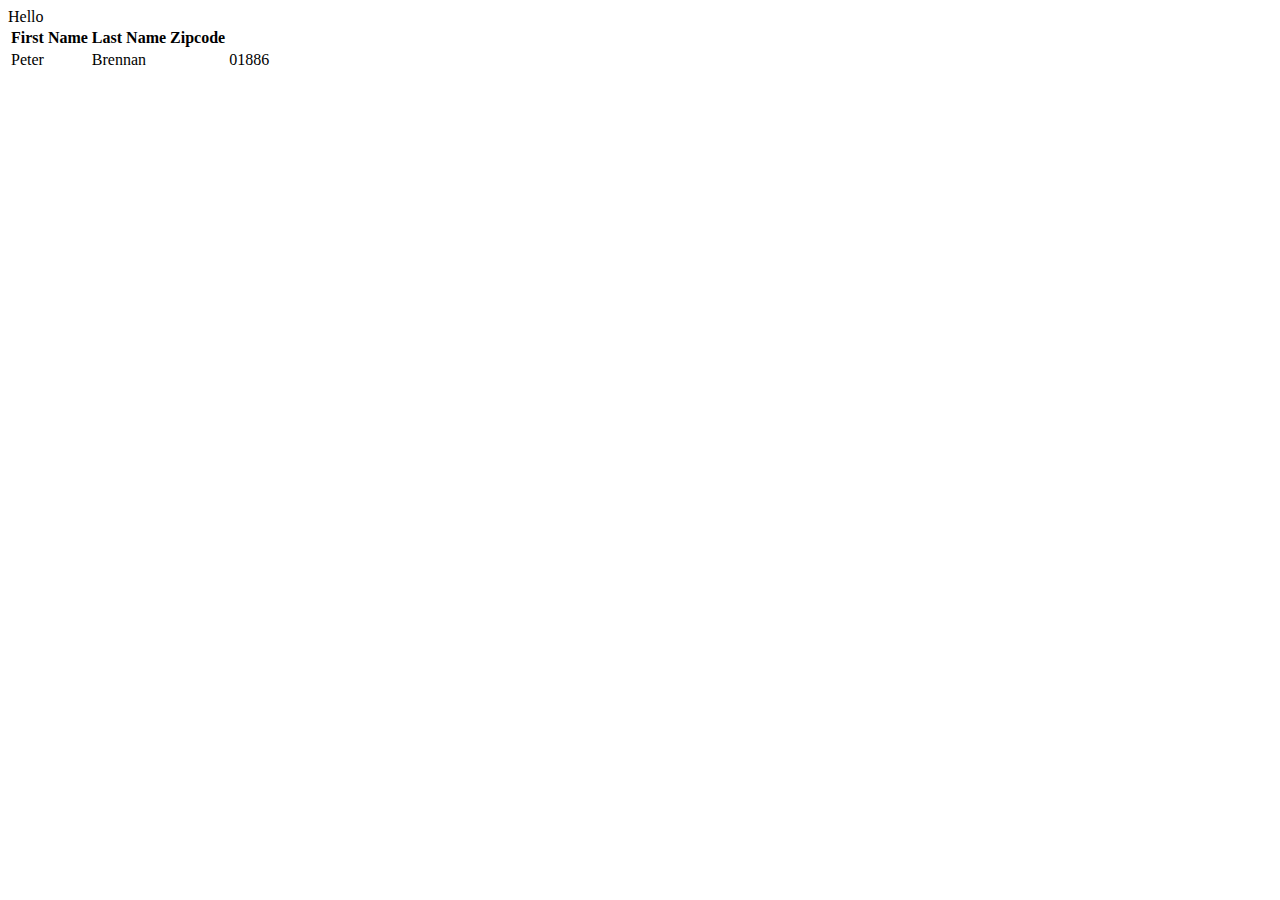
<file: table1.html>
<!DOCTYPE html>
<html>
<head>
	<title>table 1 html</title>
	<meta name="generator" content="BBEdit 11.6" />
</head>
<body>

Hello

<table>
 <tr>
   <th>First Name</th>
   <th>Last Name</th>
   <th>Zipcode</th>
</tr>

<tr>
  <td>Peter</td>
  <td>Brennan<td>
  <td>01886</td>
</tr>
</body>
</html>
</file>
<file: styles.css>
body  {
	background-color: black ;
	Color: red;
	font-size: 12pt;
	font-family: 'Questrial', sans-serif;
}

h1  { font-size: 250%;
font-weight: bold;
color: red;
}

h2  { font-size: 150%; font-style: italic;
 text-decoration: underline;
}

table, th, td {border: 1px solid black; border-collapse: collapse; }

th { background: white; }
</file>
